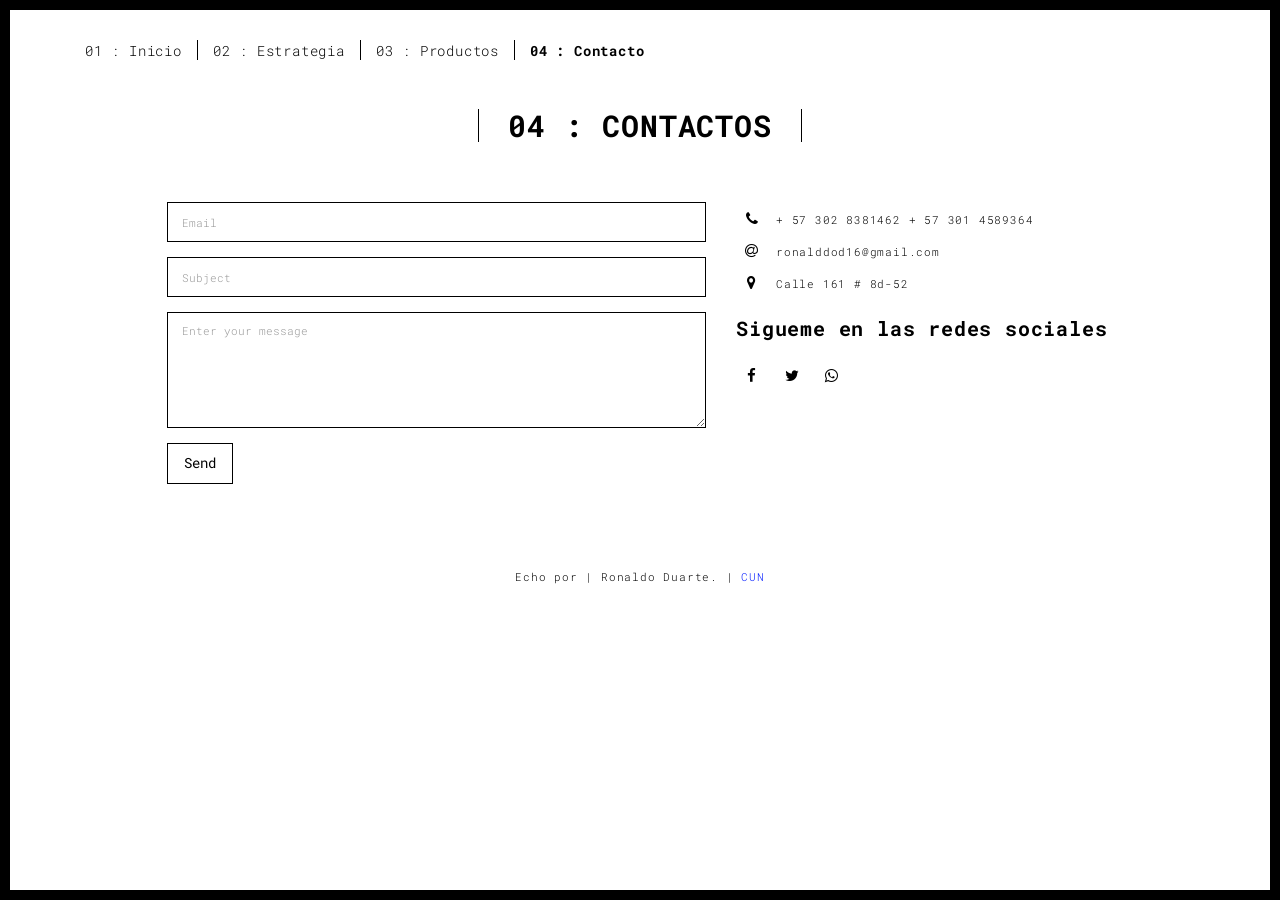
<file: contact.html>
<!DOCTYPE html>
<html lang="en">

<head>


  <meta charset="UTF-8">
  <meta content="IE=edge" http-equiv="X-UA-Compatible">
  <meta content="width=device-width,initial-scale=1" name="viewport">
  <meta content="description" name="description">
  <meta name="google" content="notranslate" />
  <meta content="Mashup templates have been developped by Orson.io team" name="author">

<title>Contacto</title>

 <!-- Disable tap highlight on IE -->
  <meta name="msapplication-tap-highlight" content="no">
  
  <link rel="apple-touch-icon" sizes="180x180" href="./assets/apple-icon-180x180.png">
  <link href="./assets/favicon.ico" rel="icon">

  <title>CONTACTOS</title>  

<link href="./estilos.css" rel="stylesheet"></head>

<body class="">
<div id="site-border-left"></div>
<div id="site-border-right"></div>
<div id="site-border-top"></div>
<div id="site-border-bottom"></div>
 <!-- Add your content of header -->
<header>
  <nav class="navbar  navbar-fixed-top navbar-default">
    <div class="container">
        <button type="button" class="navbar-toggle collapsed" data-toggle="collapse" data-target="#navbar-collapse" aria-expanded="false">
          <span class="sr-only">Toggle navigation</span>
          <span class="icon-bar"></span>
          <span class="icon-bar"></span>
          <span class="icon-bar"></span>
        </button>

      <div class="collapse navbar-collapse" id="navbar-collapse">
        <ul class="nav navbar-nav ">
          <li><a href="./index.html" title="">01 : Inicio</a></li>
          <li><a href="./Estrategia corporativa.html" title="">02 : Estrategia</a></li>
          <li><a href="./about.html" title="">03 : Productos</a></li>
          <li><a href="./contact.html" title="">04 : Contacto</a></li>
        
        </ul>


      </div> 
    </div>
  </nav>
</header>

<div class="section-container">
    <div class="container">
      <div class="row">
        <div class="col-xs-12">
          <div class="section-container-spacer text-center">
            <h1 class="h2">04 : CONTACTOS</h1>
          </div>
          <!--aca empezamosa a crear las redes sociales para mas informacion-->
          <div class="row">
            <div class="col-md-10 col-md-offset-1">
               <form action="" class="reveal-content">
                  <div class="row">
                    <div class="col-md-7">
                      <div class="form-group">
                        <input type="email" class="form-control" id="email" placeholder="Email">
                      </div>
                      <div class="form-group">
                        <input type="text" class="form-control" id="subject" placeholder="Subject">
                      </div>
                      <div class="form-group">
                        <textarea class="form-control" rows="5" placeholder="Enter your message"></textarea>
                      </div>
                      <button type="submit" class="btn btn-default btn-lg">Send</button>
                    </div>
                    <div class="col-md-5 address-container">
                      <ul class="list-unstyled">
                        <li>
                          <span class="fa-icon">
                            <i class="fa fa-phone" aria-hidden="true"></i>
                          </span>
                          + 57 302 8381462
                          + 57 301 4589364
                        </li>
                        <li>
                          <span class="fa-icon">
                            <i class="fa fa-at" aria-hidden="true"></i>
                          </span>
                          ronalddod16@gmail.com
                        </li>
                        <li>
                          <span class="fa-icon">
                            <i class="fa fa fa-map-marker" aria-hidden="true"></i>
                          </span>
                          Calle 161 # 8d-52
                        </li>
                      </ul>
                      <h3>Sigueme en las redes sociales</h3>
                      <a href="http://www.facebook.com" title="" class="fa-icon">
                        <i class="fa fa-facebook"></i>
                      </a>
                      <a href="http://www.twitter.com" title="" class="fa-icon">
                        <i class="fa fa-twitter"></i>
                      </a>
                      <a href="https://www.whatsapp.com/" title="" class="fa-icon">
                        <i class="fa fa-whatsapp"></i>
                      </a>

                    </div>
                  </div>
                </form>
            </div>

          </div>
         
       </div>
      </div>
    </div>
  </div>


<footer class="footer-container text-center">
  <div class="container">
    <div class="row">
      <div class="col-xs-12">
        <p>Echo por | Ronaldo Duarte. </a>| <a href="https://cun.edu.co//" title="Beautiful Free Images">CUN</a></p>
      </div>
    </div>
  </div>
</footer>

<script>
  document.addEventListener("DOMContentLoaded", function (event) {
     navActivePage();
  });
</script>

<!-- Google Analytics: change UA-XXXXX-X to be your site's ID 

<script>
  (function (i, s, o, g, r, a, m) {
    i['GoogleAnalyticsObject'] = r; i[r] = i[r] || function () {
      (i[r].q = i[r].q || []).push(arguments)
    }, i[r].l = 1 * new Date(); a = s.createElement(o),
      m = s.getElementsByTagName(o)[0]; a.async = 1; a.src = g; m.parentNode.insertBefore(a, m)
  })(window, document, 'script', '//www.google-analytics.com/analytics.js', 'ga');
  ga('create', 'UA-XXXXX-X', 'auto');
  ga('send', 'pageview');
</script>

--> <script type="text/javascript" src="./main.70a66962.js"></script></body>

</html>
</file>
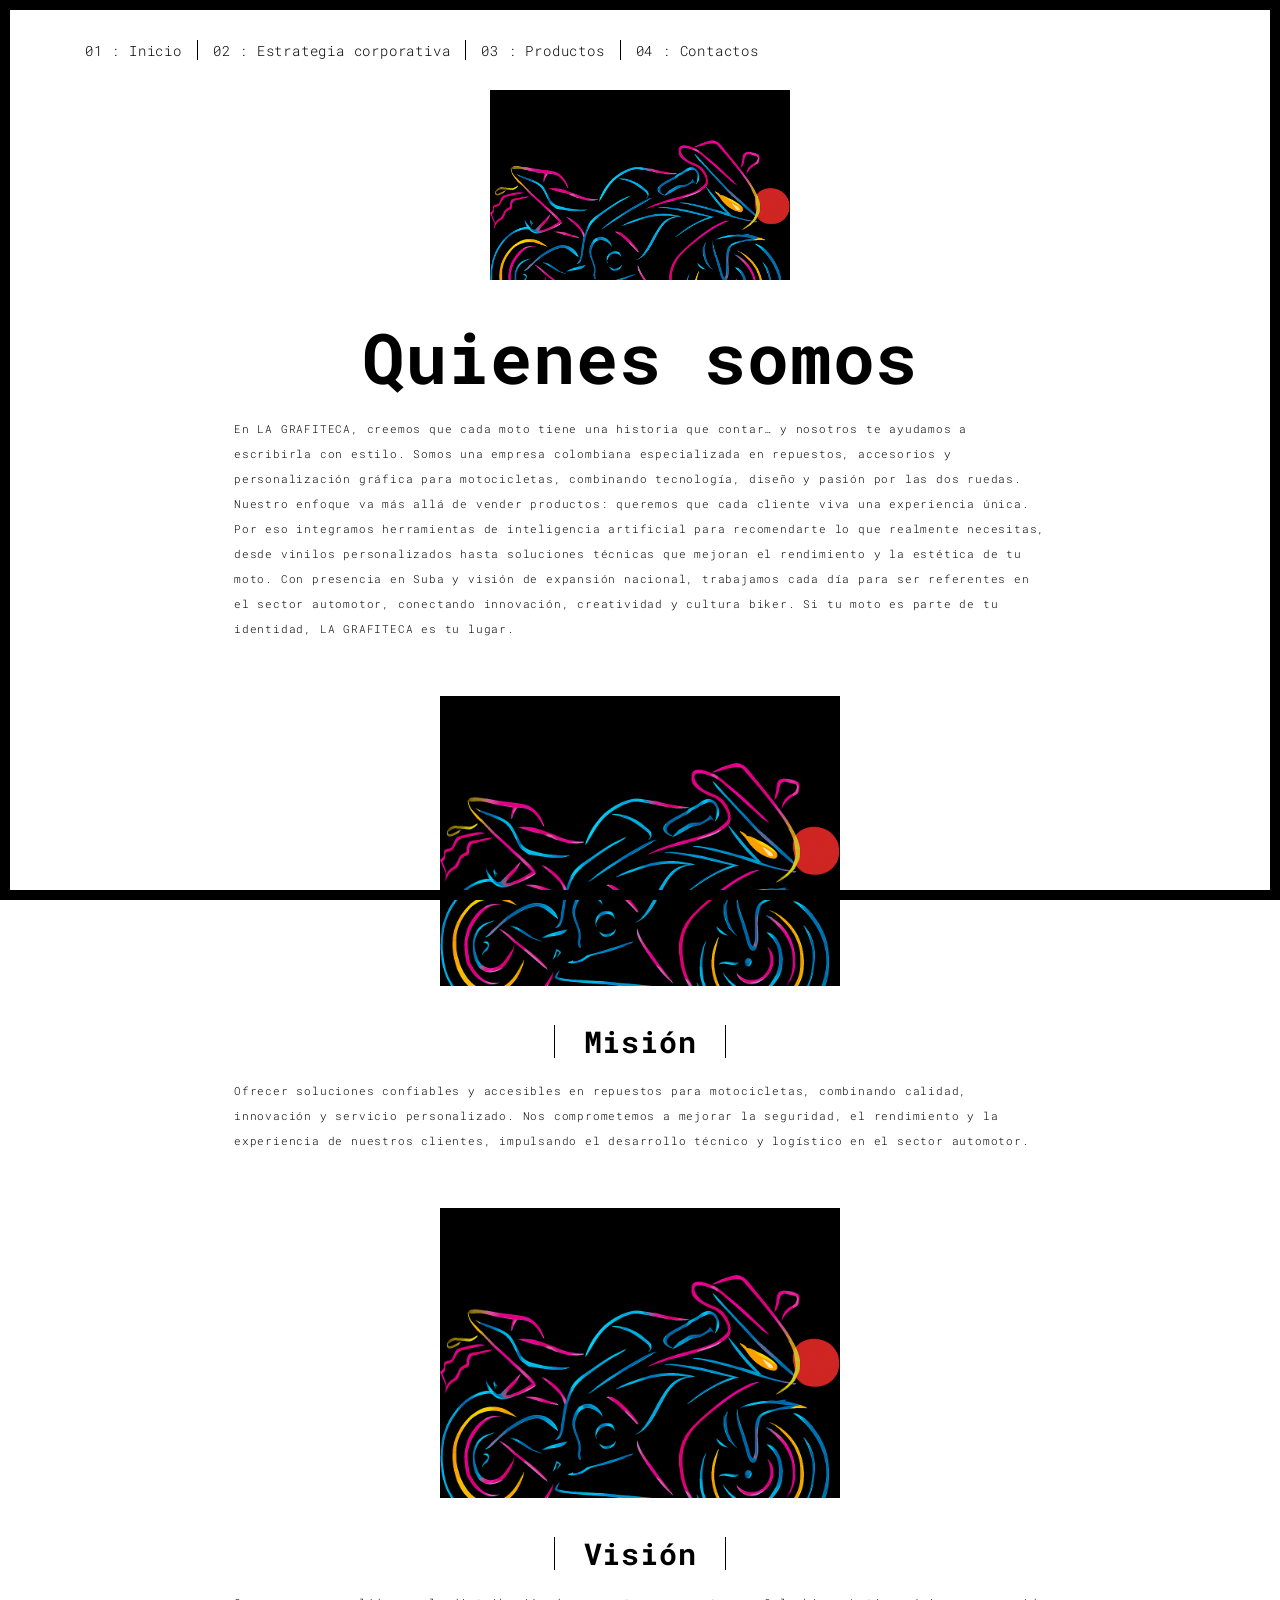
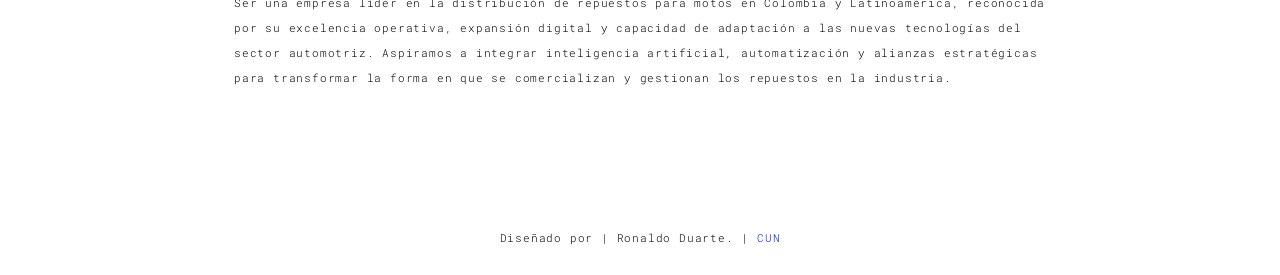
<file: Estrategia corporativa.html>
<!DOCTYPE html>
<html lang="en">

<head>


  <meta charset="UTF-8">  
  <meta content="IE=edge" http-equiv="X-UA-Compatible">
  <meta content="width=device-width,initial-scale=1" name="viewport">
  <meta content="description" name="description">
  <meta name="google" content="notranslate" />
  <meta content="Mashup templates have been developped by Orson.io team" name="author">

<title>Estrategia corporativa</title>  

 <meta name="msapplication-tap-highlight" content="no">

 <link rel="apple-icon-180x180" sizes="180x180" href="./assets/apple-icon-180x180.png">
 <link href="./assets/favicon.ico" rel="icon">

 <title>Estrategia corporativa</title>

<link href="./estilos.css" rel="stylesheet"></head>

<body class="">
<div id="site-border-left"></div>
<div id="site-border-right"></div>
<div id="site-border-top"></div>
<div id="site-border-bottom"></div>


<!-- Acá en el cuerpo de Estrategia corporativa contenedores con el fin de mostrar un mensaje y asociamos una funcion javascript para hacer dinamico el mensaje -->
<header>
  <nav class="navbar  navbar-fixed-top navbar-default">
    <div class="container">
        <button type="button" class="navbar-toggle collapsed" data-toggle="collapse" data-target="#navbar-collapse" aria-expanded="false">
          <span class="sr-only">Toggle navigation</span>
          <span class="icon-bar"></span>
          <span class="icon-bar"></span>
          <span class="icon-bar"></span>
        </button>

      <div class="collapse navbar-collapse" id="navbar-collapse">
        <ul class="nav navbar-nav ">
          <li><a href="./index.html" title="">01 : Inicio</a></li>
          <li><a href="./Estrategia corporativa.html" title="">02 : Estrategia corporativa</a></li>
          <li><a href="./about.html" title="">03 : Productos</a></li>
          <li><a href="./contact.html" title="">04 : Contactos</a></li>
          
        </ul>


          <!-- <ul class="nav navbar-nav navbar-right navbar-small visible-md visible-lg">
            <li><a href="./index.html" title="" class="active">001</a></li>
            <li><a href="./index.html" title="">002</a></li>
            <li><a href="./index.html" title="">003</a></li>
            <li><a href="./index.html" title="">004</a></li>
            <li><a href="./index.html" title="">005</a></li>
            <li><a href="./index.html" title="">006</a></li>
          </ul> -->


      </div> 
    </div>
  </nav>
</header>


<div class="section-container">
  <div class="container">
    <div class="row">
      

      <div class="col-xs-12">
        <!-- <img src="./assets/images/estrategia.png" class="img-responsive" alt="" height="10" width="500"> -->
        <img src="./assets/images/estrategia.png" alt="Estrategia"
             style="display: block; margin: 0 auto; max-width: 300px; height: auto;">
        <div class="card-container">
          <div class="text-center">
            <h1 class="h1">Quienes somos</h1>
          </div>
          <p>
            En LA GRAFITECA, creemos que cada moto tiene una historia que contar… y nosotros te ayudamos a escribirla con estilo. 
            Somos una empresa colombiana especializada en repuestos, accesorios y personalización gráfica para motocicletas, combinando tecnología, diseño y pasión por las dos ruedas.
            
            Nuestro enfoque va más allá de vender productos: queremos que cada cliente viva una experiencia única. 
            Por eso integramos herramientas de inteligencia artificial para recomendarte lo que realmente necesitas, desde vinilos personalizados hasta soluciones técnicas que mejoran el rendimiento y la estética de tu moto.
            
            Con presencia en Suba y visión de expansión nacional, trabajamos cada día para ser referentes en el sector automotor, conectando innovación, creatividad y cultura biker. Si tu moto es parte de tu identidad, LA GRAFITECA es tu lugar.
        </p>

        </div>
      </div>


      <div class="col-xs-12">
        <img src="./assets/images/estrategia.png" alt="Estrategia"
             style="display: block; margin: 0 auto; max-width: 400px; height: auto;">      
        <div class="card-container">
          <div class="text-center">
            <h1 class="h2">Misión</h1>
          </div>
          <p>
            Ofrecer soluciones confiables y accesibles en repuestos para motocicletas, combinando calidad, innovación y servicio personalizado. 
            Nos comprometemos a mejorar la seguridad, el rendimiento y la experiencia de nuestros clientes, impulsando el desarrollo técnico y logístico en el sector automotor.
        </p>
          
        </div>
      </div>

      <div class="col-xs-12">
        <img src="./assets/images/estrategia.png"  alt="estrategia"
             style="display: block; margin: 0 auto; max-width: 400px; height: auto;">
        <div class="card-container">
          <div class="text-center">
            <h1 class="h2">Visión</h1>
          </div>
          <p>
          Ser una empresa líder en la distribución de repuestos para motos en Colombia y Latinoamérica, reconocida por su excelencia operativa, expansión digital y capacidad de adaptación a las nuevas tecnologías del sector automotriz.
          Aspiramos a integrar inteligencia artificial, automatización y alianzas estratégicas para transformar la forma en que se comercializan y gestionan los repuestos en la industria.
        </p>
          
        </div>
      </div>  

      
    </div>
  </div>
</div>


<footer class="footer-container text-center">
  <div class="container">
    <div class="row">
      <div class="col-xs-12">
        <p>Diseñado por | Ronaldo Duarte. </a>| <a href="https://cun.edu.co//" title="Beautiful Free Images">CUN</a></p>
      </div>
    </div>
  </div>
</footer>



</html>
</file>
<file: estilos.css>
@import url(https://fonts.googleapis.com/css?family=Roboto:900|Roboto+Mono:300,400,700);@import url(https://maxcdn.bootstrapcdn.com/font-awesome/4.7.0/css/font-awesome.min.css);/*!
 * Bootstrap v3.3.7 (http://getbootstrap.com)
 * Copyright 2011-2016 Twitter, Inc.
 * Licensed under MIT (https://github.com/twbs/bootstrap/blob/master/LICENSE)
 */
/*! normalize.css v3.0.3 | MIT License | github.com/necolas/normalize.css */
html{font-family:sans-serif;-ms-text-size-adjust:100%;-webkit-text-size-adjust:100%}
body{margin:0}article,aside,details,figcaption,figure,footer,header,hgroup,main,menu,nav,section,summary{display:block}audio,canvas,progress,video{display:inline-block;vertical-align:baseline}audio:not([controls]){display:none;height:0}[hidden],template{display:none}a{background-color:transparent}a:active,a:hover{outline:0}abbr[title]{border-bottom:1px dotted}b,strong{font-weight:700}dfn{font-style:italic}h1{font-size:2em;margin:.67em 0}mark{background:#ff0;color:#000}small{font-size:80%}sub,sup{font-size:75%;line-height:0;position:relative;vertical-align:baseline}sup{top:-.5em}sub{bottom:-.25em}img{border:0}svg:not(:root){overflow:hidden}figure{margin:1em 40px}hr{box-sizing:content-box;height:0}pre{overflow:auto}code,kbd,pre,samp{font-family:monospace,monospace;font-size:1em}button,input,optgroup,select,textarea{color:inherit;font:inherit;margin:0}button{overflow:visible}button,select{text-transform:none}button,html input[type=button],input[type=reset],input[type=submit]{-webkit-appearance:button;cursor:pointer}button[disabled],html input[disabled]{cursor:default}button::-moz-focus-inner,input::-moz-focus-inner{border:0;padding:0}input{line-height:normal}input[type=checkbox],input[type=radio]{box-sizing:border-box;padding:0}input[type=number]::-webkit-inner-spin-button,input[type=number]::-webkit-outer-spin-button{height:auto}input[type=search]{-webkit-appearance:textfield;box-sizing:content-box}input[type=search]::-webkit-search-cancel-button,input[type=search]::-webkit-search-decoration{-webkit-appearance:none}fieldset{border:1px solid silver;margin:0 2px;padding:.35em .625em .75em}textarea{overflow:auto}optgroup{font-weight:700}table{border-collapse:collapse;border-spacing:0}td,th{padding:0}

/*! Source: https://github.com/h5bp/html5-boilerplate/blob/master/src/css/main.css */@media print{*,:after,:before{background:transparent!important;color:#000!important;box-shadow:none!important;text-shadow:none!important}a,a:visited{text-decoration:underline}a[href]:after{content:" (" attr(href) ")"}abbr[title]:after{content:" (" attr(title) ")"}a[href^="#"]:after,a[href^="javascript:"]:after{content:""}blockquote,pre{border:1px solid #999;page-break-inside:avoid}thead{display:table-header-group}img,tr{page-break-inside:avoid}img{max-width:100%!important}h2,h3,p{orphans:3;widows:3}h2,h3{page-break-after:avoid}.navbar{display:none}.btn>.caret,.dropup>.btn>.caret{border-top-color:#000!important}.label{border:1px solid #000}.table{border-collapse:collapse!important}.table td,.table th{background-color:#fff!important}.table-bordered td,.table-bordered th{border:1px solid #ddd!important}}*,:after,:before{-webkit-box-sizing:border-box;-moz-box-sizing:border-box;box-sizing:border-box}html{font-size:10px;-webkit-tap-highlight-color:transparent}body{font-family:Roboto Mono,Helvetica,Arial,sans-serif;font-size:11px;line-height:1.78;color:#000;background-color:#fff}button,input,select,textarea{font-family:inherit;font-size:inherit;line-height:inherit}a{color:#001aff;text-decoration:none}a:focus,a:hover{color:#0012b3;text-decoration:underline}a:focus{outline:5px auto -webkit-focus-ring-color;outline-offset:-2px}figure{margin:0}img{vertical-align:middle}.img-responsive{display:block;max-width:100%;height:auto}.img-rounded{border-radius:0}.img-thumbnail{padding:4px;line-height:1.78;background-color:#fff;border:1px solid #ddd;border-radius:0;-webkit-transition:all .2s ease-in-out;-o-transition:all .2s ease-in-out;transition:all .2s ease-in-out;display:inline-block;max-width:100%;height:auto}.img-circle{border-radius:50%}hr{margin-top:19px;margin-bottom:19px;border:0;border-top:1px solid #eee}.sr-only{position:absolute;width:1px;height:1px;margin:-1px;padding:0;overflow:hidden;clip:rect(0,0,0,0);border:0}.sr-only-focusable:active,.sr-only-focusable:focus{position:static;width:auto;height:auto;margin:0;overflow:visible;clip:auto}[role=button]{cursor:pointer}.h1,.h2,.h3,.h4,.h5,.h6,h1,h2,h3,h4,h5,h6{font-family:Roboto Mono,Helvetica,Arial,sans-serif;font-weight:700;line-height:1.1;color:#000}.h1 .small,.h1 small,.h2 .small,.h2 small,.h3 .small,.h3 small,.h4 .small,.h4 small,.h5 .small,.h5 small,.h6 .small,.h6 small,h1 .small,h1 small,h2 .small,h2 small,h3 .small,h3 small,h4 .small,h4 small,h5 .small,h5 small,h6 .small,h6 small{font-weight:400;line-height:1;color:#777}.h1,.h2,.h3,h1,h2,h3{margin-top:19px;margin-bottom:9.5px}.h1 .small,.h1 small,.h2 .small,.h2 small,.h3 .small,.h3 small,h1 .small,h1 small,h2 .small,h2 small,h3 .small,h3 small{font-size:65%}.h4,.h5,.h6,h4,h5,h6{margin-top:9.5px;margin-bottom:9.5px}.h4 .small,.h4 small,.h5 .small,.h5 small,.h6 .small,.h6 small,h4 .small,h4 small,h5 .small,h5 small,h6 .small,h6 small{font-size:75%}.h1,h1{font-size:70px}.h2,h2{font-size:30px}.h3,h3{font-size:20px}.h4,.h5,h4,h5{font-size:11px}.h6,h6{font-size:10px}p{margin:0 0 9.5px}.lead{margin-bottom:19px;font-size:12px;font-weight:300;line-height:1.4}@media (min-width:768px){.lead{font-size:16.5px}}.small,small{font-size:90%}.mark,mark{background-color:#fcf8e3;padding:.2em}.text-left{text-align:left}.text-right{text-align:right}.text-center{text-align:center}.text-justify{text-align:justify}.text-nowrap{white-space:nowrap}.text-lowercase{text-transform:lowercase}.initialism,.text-uppercase{text-transform:uppercase}.text-capitalize{text-transform:capitalize}.text-muted{color:#777}.text-primary{color:#001aff}a.text-primary:focus,a.text-primary:hover{color:#0015cc}.text-success{color:#fff}a.text-success:focus,a.text-success:hover{color:#e6e6e6}.text-info{color:#31708f}a.text-info:focus,a.text-info:hover{color:#245269}.text-warning{color:#8a6d3b}a.text-warning:focus,a.text-warning:hover{color:#66512c}.text-danger{color:#fff}a.text-danger:focus,a.text-danger:hover{color:#e6e6e6}.bg-primary{color:#fff;background-color:#001aff}a.bg-primary:focus,a.bg-primary:hover{background-color:#0015cc}.bg-success,a.bg-success:focus,a.bg-success:hover{background-color:#000}.bg-info{background-color:#d9edf7}a.bg-info:focus,a.bg-info:hover{background-color:#afd9ee}.bg-warning{background-color:#fcf8e3}a.bg-warning:focus,a.bg-warning:hover{background-color:#f7ecb5}.bg-danger{background-color:red}a.bg-danger:focus,a.bg-danger:hover{background-color:#c00}.page-header{padding-bottom:8.5px;margin:38px 0 19px;border-bottom:1px solid #eee}ol,ul{margin-top:0;margin-bottom:9.5px}ol ol,ol ul,ul ol,ul ul{margin-bottom:0}.list-inline,.list-unstyled{padding-left:0;list-style:none}.list-inline{margin-left:-5px}.list-inline>li{display:inline-block;padding-left:5px;padding-right:5px}dl{margin-top:0;margin-bottom:19px}dd,dt{line-height:1.78}dt{font-weight:700}dd{margin-left:0}.dl-horizontal dd:after,.dl-horizontal dd:before{content:" ";display:table}.dl-horizontal dd:after{clear:both}@media (min-width:768px){.dl-horizontal dt{float:left;width:160px;clear:left;text-align:right;overflow:hidden;text-overflow:ellipsis;white-space:nowrap}.dl-horizontal dd{margin-left:180px}}abbr[data-original-title],abbr[title]{cursor:help;border-bottom:1px dotted #777}.initialism{font-size:90%}blockquote{padding:9.5px 19px;margin:0 0 19px;font-size:13.75px;border-left:5px solid #eee}blockquote ol:last-child,blockquote p:last-child,blockquote ul:last-child{margin-bottom:0}blockquote .small,blockquote footer,blockquote small{display:block;font-size:80%;line-height:1.78;color:#777}blockquote .small:before,blockquote footer:before,blockquote small:before{content:"\2014   \A0"}.blockquote-reverse,blockquote.pull-right{padding-right:15px;padding-left:0;border-right:5px solid #eee;border-left:0;text-align:right}.blockquote-reverse .small:before,.blockquote-reverse footer:before,.blockquote-reverse small:before,blockquote.pull-right .small:before,blockquote.pull-right footer:before,blockquote.pull-right small:before{content:""}.blockquote-reverse .small:after,.blockquote-reverse footer:after,.blockquote-reverse small:after,blockquote.pull-right .small:after,blockquote.pull-right footer:after,blockquote.pull-right small:after{content:"\A0   \2014"}address{margin-bottom:19px;font-style:normal;line-height:1.78}code,kbd,pre,samp{font-family:Menlo,Monaco,Consolas,Courier New,monospace}code{color:#c7254e;background-color:#f9f2f4}code,kbd{padding:2px 4px;font-size:90%;border-radius:0}kbd{color:#fff;background-color:#333;box-shadow:inset 0 -1px 0 rgba(0,0,0,.25)}kbd kbd{padding:0;font-size:100%;font-weight:700;box-shadow:none}pre{display:block;padding:9px;margin:0 0 9.5px;font-size:10px;line-height:1.78;word-break:break-all;word-wrap:break-word;color:#333;background-color:#f5f5f5;border:1px solid #ccc;border-radius:0}pre code{padding:0;font-size:inherit;color:inherit;white-space:pre-wrap;background-color:transparent;border-radius:0}.pre-scrollable{max-height:340px;overflow-y:scroll}.container{margin-right:auto;margin-left:auto;padding-left:15px;padding-right:15px}.container:after,.container:before{content:" ";display:table}.container:after{clear:both}@media (min-width:768px){.container{width:750px}}@media (min-width:992px){.container{width:970px}}@media (min-width:1200px){.container{width:1170px}}.container-fluid{margin-right:auto;margin-left:auto;padding-left:15px;padding-right:15px}.container-fluid:after,.container-fluid:before{content:" ";display:table}.container-fluid:after{clear:both}.row{margin-left:-15px;margin-right:-15px}.row:after,.row:before{content:" ";display:table}.row:after{clear:both}.col-lg-1,.col-lg-2,.col-lg-3,.col-lg-4,.col-lg-5,.col-lg-6,.col-lg-7,.col-lg-8,.col-lg-9,.col-lg-10,.col-lg-11,.col-lg-12,.col-md-1,.col-md-2,.col-md-3,.col-md-4,.col-md-5,.col-md-6,.col-md-7,.col-md-8,.col-md-9,.col-md-10,.col-md-11,.col-md-12,.col-sm-1,.col-sm-2,.col-sm-3,.col-sm-4,.col-sm-5,.col-sm-6,.col-sm-7,.col-sm-8,.col-sm-9,.col-sm-10,.col-sm-11,.col-sm-12,.col-xs-1,.col-xs-2,.col-xs-3,.col-xs-4,.col-xs-5,.col-xs-6,.col-xs-7,.col-xs-8,.col-xs-9,.col-xs-10,.col-xs-11,.col-xs-12{position:relative;min-height:1px;padding-left:15px;padding-right:15px}.col-xs-1,.col-xs-2,.col-xs-3,.col-xs-4,.col-xs-5,.col-xs-6,.col-xs-7,.col-xs-8,.col-xs-9,.col-xs-10,.col-xs-11,.col-xs-12{float:left}.col-xs-1{width:8.33333%}.col-xs-2{width:16.66667%}.col-xs-3{width:25%}.col-xs-4{width:33.33333%}.col-xs-5{width:41.66667%}.col-xs-6{width:50%}.col-xs-7{width:58.33333%}.col-xs-8{width:66.66667%}.col-xs-9{width:75%}.col-xs-10{width:83.33333%}.col-xs-11{width:91.66667%}.col-xs-12{width:100%}.col-xs-pull-0{right:auto}.col-xs-pull-1{right:8.33333%}.col-xs-pull-2{right:16.66667%}.col-xs-pull-3{right:25%}.col-xs-pull-4{right:33.33333%}.col-xs-pull-5{right:41.66667%}.col-xs-pull-6{right:50%}.col-xs-pull-7{right:58.33333%}.col-xs-pull-8{right:66.66667%}.col-xs-pull-9{right:75%}.col-xs-pull-10{right:83.33333%}.col-xs-pull-11{right:91.66667%}.col-xs-pull-12{right:100%}.col-xs-push-0{left:auto}.col-xs-push-1{left:8.33333%}.col-xs-push-2{left:16.66667%}.col-xs-push-3{left:25%}.col-xs-push-4{left:33.33333%}.col-xs-push-5{left:41.66667%}.col-xs-push-6{left:50%}.col-xs-push-7{left:58.33333%}.col-xs-push-8{left:66.66667%}.col-xs-push-9{left:75%}.col-xs-push-10{left:83.33333%}.col-xs-push-11{left:91.66667%}.col-xs-push-12{left:100%}.col-xs-offset-0{margin-left:0}.col-xs-offset-1{margin-left:8.33333%}.col-xs-offset-2{margin-left:16.66667%}.col-xs-offset-3{margin-left:25%}.col-xs-offset-4{margin-left:33.33333%}.col-xs-offset-5{margin-left:41.66667%}.col-xs-offset-6{margin-left:50%}.col-xs-offset-7{margin-left:58.33333%}.col-xs-offset-8{margin-left:66.66667%}.col-xs-offset-9{margin-left:75%}.col-xs-offset-10{margin-left:83.33333%}.col-xs-offset-11{margin-left:91.66667%}.col-xs-offset-12{margin-left:100%}@media (min-width:768px){.col-sm-1,.col-sm-2,.col-sm-3,.col-sm-4,.col-sm-5,.col-sm-6,.col-sm-7,.col-sm-8,.col-sm-9,.col-sm-10,.col-sm-11,.col-sm-12{float:left}.col-sm-1{width:8.33333%}.col-sm-2{width:16.66667%}.col-sm-3{width:25%}.col-sm-4{width:33.33333%}.col-sm-5{width:41.66667%}.col-sm-6{width:50%}.col-sm-7{width:58.33333%}.col-sm-8{width:66.66667%}.col-sm-9{width:75%}.col-sm-10{width:83.33333%}.col-sm-11{width:91.66667%}.col-sm-12{width:100%}.col-sm-pull-0{right:auto}.col-sm-pull-1{right:8.33333%}.col-sm-pull-2{right:16.66667%}.col-sm-pull-3{right:25%}.col-sm-pull-4{right:33.33333%}.col-sm-pull-5{right:41.66667%}.col-sm-pull-6{right:50%}.col-sm-pull-7{right:58.33333%}.col-sm-pull-8{right:66.66667%}.col-sm-pull-9{right:75%}.col-sm-pull-10{right:83.33333%}.col-sm-pull-11{right:91.66667%}.col-sm-pull-12{right:100%}.col-sm-push-0{left:auto}.col-sm-push-1{left:8.33333%}.col-sm-push-2{left:16.66667%}.col-sm-push-3{left:25%}.col-sm-push-4{left:33.33333%}.col-sm-push-5{left:41.66667%}.col-sm-push-6{left:50%}.col-sm-push-7{left:58.33333%}.col-sm-push-8{left:66.66667%}.col-sm-push-9{left:75%}.col-sm-push-10{left:83.33333%}.col-sm-push-11{left:91.66667%}.col-sm-push-12{left:100%}.col-sm-offset-0{margin-left:0}.col-sm-offset-1{margin-left:8.33333%}.col-sm-offset-2{margin-left:16.66667%}.col-sm-offset-3{margin-left:25%}.col-sm-offset-4{margin-left:33.33333%}.col-sm-offset-5{margin-left:41.66667%}.col-sm-offset-6{margin-left:50%}.col-sm-offset-7{margin-left:58.33333%}.col-sm-offset-8{margin-left:66.66667%}.col-sm-offset-9{margin-left:75%}.col-sm-offset-10{margin-left:83.33333%}.col-sm-offset-11{margin-left:91.66667%}.col-sm-offset-12{margin-left:100%}}@media (min-width:992px){.col-md-1,.col-md-2,.col-md-3,.col-md-4,.col-md-5,.col-md-6,.col-md-7,.col-md-8,.col-md-9,.col-md-10,.col-md-11,.col-md-12{float:left}.col-md-1{width:8.33333%}.col-md-2{width:16.66667%}.col-md-3{width:25%}.col-md-4{width:33.33333%}.col-md-5{width:41.66667%}.col-md-6{width:50%}.col-md-7{width:58.33333%}.col-md-8{width:66.66667%}.col-md-9{width:75%}.col-md-10{width:83.33333%}.col-md-11{width:91.66667%}.col-md-12{width:100%}.col-md-pull-0{right:auto}.col-md-pull-1{right:8.33333%}.col-md-pull-2{right:16.66667%}.col-md-pull-3{right:25%}.col-md-pull-4{right:33.33333%}.col-md-pull-5{right:41.66667%}.col-md-pull-6{right:50%}.col-md-pull-7{right:58.33333%}.col-md-pull-8{right:66.66667%}.col-md-pull-9{right:75%}.col-md-pull-10{right:83.33333%}.col-md-pull-11{right:91.66667%}.col-md-pull-12{right:100%}.col-md-push-0{left:auto}.col-md-push-1{left:8.33333%}.col-md-push-2{left:16.66667%}.col-md-push-3{left:25%}.col-md-push-4{left:33.33333%}.col-md-push-5{left:41.66667%}.col-md-push-6{left:50%}.col-md-push-7{left:58.33333%}.col-md-push-8{left:66.66667%}.col-md-push-9{left:75%}.col-md-push-10{left:83.33333%}.col-md-push-11{left:91.66667%}.col-md-push-12{left:100%}.col-md-offset-0{margin-left:0}.col-md-offset-1{margin-left:8.33333%}.col-md-offset-2{margin-left:16.66667%}.col-md-offset-3{margin-left:25%}.col-md-offset-4{margin-left:33.33333%}.col-md-offset-5{margin-left:41.66667%}.col-md-offset-6{margin-left:50%}.col-md-offset-7{margin-left:58.33333%}.col-md-offset-8{margin-left:66.66667%}.col-md-offset-9{margin-left:75%}.col-md-offset-10{margin-left:83.33333%}.col-md-offset-11{margin-left:91.66667%}.col-md-offset-12{margin-left:100%}}@media (min-width:1200px){.col-lg-1,.col-lg-2,.col-lg-3,.col-lg-4,.col-lg-5,.col-lg-6,.col-lg-7,.col-lg-8,.col-lg-9,.col-lg-10,.col-lg-11,.col-lg-12{float:left}.col-lg-1{width:8.33333%}.col-lg-2{width:16.66667%}.col-lg-3{width:25%}.col-lg-4{width:33.33333%}.col-lg-5{width:41.66667%}.col-lg-6{width:50%}.col-lg-7{width:58.33333%}.col-lg-8{width:66.66667%}.col-lg-9{width:75%}.col-lg-10{width:83.33333%}.col-lg-11{width:91.66667%}.col-lg-12{width:100%}.col-lg-pull-0{right:auto}.col-lg-pull-1{right:8.33333%}.col-lg-pull-2{right:16.66667%}.col-lg-pull-3{right:25%}.col-lg-pull-4{right:33.33333%}.col-lg-pull-5{right:41.66667%}.col-lg-pull-6{right:50%}.col-lg-pull-7{right:58.33333%}.col-lg-pull-8{right:66.66667%}.col-lg-pull-9{right:75%}.col-lg-pull-10{right:83.33333%}.col-lg-pull-11{right:91.66667%}.col-lg-pull-12{right:100%}.col-lg-push-0{left:auto}.col-lg-push-1{left:8.33333%}.col-lg-push-2{left:16.66667%}.col-lg-push-3{left:25%}.col-lg-push-4{left:33.33333%}.col-lg-push-5{left:41.66667%}.col-lg-push-6{left:50%}.col-lg-push-7{left:58.33333%}.col-lg-push-8{left:66.66667%}.col-lg-push-9{left:75%}.col-lg-push-10{left:83.33333%}.col-lg-push-11{left:91.66667%}.col-lg-push-12{left:100%}.col-lg-offset-0{margin-left:0}.col-lg-offset-1{margin-left:8.33333%}.col-lg-offset-2{margin-left:16.66667%}.col-lg-offset-3{margin-left:25%}.col-lg-offset-4{margin-left:33.33333%}.col-lg-offset-5{margin-left:41.66667%}.col-lg-offset-6{margin-left:50%}.col-lg-offset-7{margin-left:58.33333%}.col-lg-offset-8{margin-left:66.66667%}.col-lg-offset-9{margin-left:75%}.col-lg-offset-10{margin-left:83.33333%}.col-lg-offset-11{margin-left:91.66667%}.col-lg-offset-12{margin-left:100%}}table{background-color:transparent}caption{padding-top:8px;padding-bottom:8px;color:#777}caption,th{text-align:left}.table{width:100%;max-width:100%;margin-bottom:19px}.table>tbody>tr>td,.table>tbody>tr>th,.table>tfoot>tr>td,.table>tfoot>tr>th,.table>thead>tr>td,.table>thead>tr>th{padding:8px;line-height:1.78;vertical-align:top;border-top:1px solid #ddd}.table>thead>tr>th{vertical-align:bottom;border-bottom:2px solid #ddd}.table>caption+thead>tr:first-child>td,.table>caption+thead>tr:first-child>th,.table>colgroup+thead>tr:first-child>td,.table>colgroup+thead>tr:first-child>th,.table>thead:first-child>tr:first-child>td,.table>thead:first-child>tr:first-child>th{border-top:0}.table>tbody+tbody{border-top:2px solid #ddd}.table .table{background-color:#fff}.table-condensed>tbody>tr>td,.table-condensed>tbody>tr>th,.table-condensed>tfoot>tr>td,.table-condensed>tfoot>tr>th,.table-condensed>thead>tr>td,.table-condensed>thead>tr>th{padding:5px}.table-bordered,.table-bordered>tbody>tr>td,.table-bordered>tbody>tr>th,.table-bordered>tfoot>tr>td,.table-bordered>tfoot>tr>th,.table-bordered>thead>tr>td,.table-bordered>thead>tr>th{border:1px solid #ddd}.table-bordered>thead>tr>td,.table-bordered>thead>tr>th{border-bottom-width:2px}.table-striped>tbody>tr:nth-of-type(odd){background-color:#f9f9f9}.table-hover>tbody>tr:hover{background-color:#f5f5f5}table col[class*=col-]{position:static;float:none;display:table-column}table td[class*=col-],table th[class*=col-]{position:static;float:none;display:table-cell}.table>tbody>tr.active>td,.table>tbody>tr.active>th,.table>tbody>tr>td.active,.table>tbody>tr>th.active,.table>tfoot>tr.active>td,.table>tfoot>tr.active>th,.table>tfoot>tr>td.active,.table>tfoot>tr>th.active,.table>thead>tr.active>td,.table>thead>tr.active>th,.table>thead>tr>td.active,.table>thead>tr>th.active{background-color:#f5f5f5}.table-hover>tbody>tr.active:hover>td,.table-hover>tbody>tr.active:hover>th,.table-hover>tbody>tr:hover>.active,.table-hover>tbody>tr>td.active:hover,.table-hover>tbody>tr>th.active:hover{background-color:#e8e8e8}.table-hover>tbody>tr.success:hover>td,.table-hover>tbody>tr.success:hover>th,.table-hover>tbody>tr:hover>.success,.table-hover>tbody>tr>td.success:hover,.table-hover>tbody>tr>th.success:hover,.table>tbody>tr.success>td,.table>tbody>tr.success>th,.table>tbody>tr>td.success,.table>tbody>tr>th.success,.table>tfoot>tr.success>td,.table>tfoot>tr.success>th,.table>tfoot>tr>td.success,.table>tfoot>tr>th.success,.table>thead>tr.success>td,.table>thead>tr.success>th,.table>thead>tr>td.success,.table>thead>tr>th.success{background-color:#000}.table>tbody>tr.info>td,.table>tbody>tr.info>th,.table>tbody>tr>td.info,.table>tbody>tr>th.info,.table>tfoot>tr.info>td,.table>tfoot>tr.info>th,.table>tfoot>tr>td.info,.table>tfoot>tr>th.info,.table>thead>tr.info>td,.table>thead>tr.info>th,.table>thead>tr>td.info,.table>thead>tr>th.info{background-color:#d9edf7}.table-hover>tbody>tr.info:hover>td,.table-hover>tbody>tr.info:hover>th,.table-hover>tbody>tr:hover>.info,.table-hover>tbody>tr>td.info:hover,.table-hover>tbody>tr>th.info:hover{background-color:#c4e3f3}.table>tbody>tr.warning>td,.table>tbody>tr.warning>th,.table>tbody>tr>td.warning,.table>tbody>tr>th.warning,.table>tfoot>tr.warning>td,.table>tfoot>tr.warning>th,.table>tfoot>tr>td.warning,.table>tfoot>tr>th.warning,.table>thead>tr.warning>td,.table>thead>tr.warning>th,.table>thead>tr>td.warning,.table>thead>tr>th.warning{background-color:#fcf8e3}.table-hover>tbody>tr.warning:hover>td,.table-hover>tbody>tr.warning:hover>th,.table-hover>tbody>tr:hover>.warning,.table-hover>tbody>tr>td.warning:hover,.table-hover>tbody>tr>th.warning:hover{background-color:#faf2cc}.table>tbody>tr.danger>td,.table>tbody>tr.danger>th,.table>tbody>tr>td.danger,.table>tbody>tr>th.danger,.table>tfoot>tr.danger>td,.table>tfoot>tr.danger>th,.table>tfoot>tr>td.danger,.table>tfoot>tr>th.danger,.table>thead>tr.danger>td,.table>thead>tr.danger>th,.table>thead>tr>td.danger,.table>thead>tr>th.danger{background-color:red}.table-hover>tbody>tr.danger:hover>td,.table-hover>tbody>tr.danger:hover>th,.table-hover>tbody>tr:hover>.danger,.table-hover>tbody>tr>td.danger:hover,.table-hover>tbody>tr>th.danger:hover{background-color:#e60000}.table-responsive{overflow-x:auto;min-height:.01%}@media screen and (max-width:767px){.table-responsive{width:100%;margin-bottom:14.25px;overflow-y:hidden;-ms-overflow-style:-ms-autohiding-scrollbar;border:1px solid #ddd}.table-responsive>.table{margin-bottom:0}.table-responsive>.table>tbody>tr>td,.table-responsive>.table>tbody>tr>th,.table-responsive>.table>tfoot>tr>td,.table-responsive>.table>tfoot>tr>th,.table-responsive>.table>thead>tr>td,.table-responsive>.table>thead>tr>th{white-space:nowrap}.table-responsive>.table-bordered{border:0}.table-responsive>.table-bordered>tbody>tr>td:first-child,.table-responsive>.table-bordered>tbody>tr>th:first-child,.table-responsive>.table-bordered>tfoot>tr>td:first-child,.table-responsive>.table-bordered>tfoot>tr>th:first-child,.table-responsive>.table-bordered>thead>tr>td:first-child,.table-responsive>.table-bordered>thead>tr>th:first-child{border-left:0}.table-responsive>.table-bordered>tbody>tr>td:last-child,.table-responsive>.table-bordered>tbody>tr>th:last-child,.table-responsive>.table-bordered>tfoot>tr>td:last-child,.table-responsive>.table-bordered>tfoot>tr>th:last-child,.table-responsive>.table-bordered>thead>tr>td:last-child,.table-responsive>.table-bordered>thead>tr>th:last-child{border-right:0}.table-responsive>.table-bordered>tbody>tr:last-child>td,.table-responsive>.table-bordered>tbody>tr:last-child>th,.table-responsive>.table-bordered>tfoot>tr:last-child>td,.table-responsive>.table-bordered>tfoot>tr:last-child>th{border-bottom:0}}fieldset{margin:0;min-width:0}fieldset,legend{padding:0;border:0}legend{display:block;width:100%;margin-bottom:19px;font-size:16.5px;line-height:inherit;color:#333;border-bottom:1px solid #e5e5e5}label{display:inline-block;max-width:100%;margin-bottom:5px;font-weight:700}input[type=search]{-webkit-box-sizing:border-box;-moz-box-sizing:border-box;box-sizing:border-box}input[type=checkbox],input[type=radio]{margin:4px 0 0;margin-top:1px\9;line-height:normal}input[type=file]{display:block}input[type=range]{display:block;width:100%}select[multiple],select[size]{height:auto}input[type=checkbox]:focus,input[type=file]:focus,input[type=radio]:focus{outline:5px auto -webkit-focus-ring-color;outline-offset:-2px}output{padding-top:9px}.form-control,output{display:block;font-size:11px;line-height:1.78;color:#555}.form-control{width:100%;height:40px;padding:8px 14px;background-color:#fff;background-image:none;border:1px solid #000;border-radius:0;-webkit-box-shadow:inset 0 1px 1px rgba(0,0,0,.075);box-shadow:inset 0 1px 1px rgba(0,0,0,.075);-webkit-transition:border-color .15s ease-in-out,box-shadow .15s ease-in-out;-o-transition:border-color ease-in-out .15s,box-shadow ease-in-out .15s;transition:border-color .15s ease-in-out,box-shadow .15s ease-in-out}.form-control:focus{border-color:#66afe9;-webkit-box-shadow:inset 0 1px 1px rgba(0,0,0,.075),0 0 8px rgba(102,175,233,.6);box-shadow:inset 0 1px 1px rgba(0,0,0,.075),0 0 8px rgba(102,175,233,.6)}.form-control::-moz-placeholder{color:#999;opacity:1}.form-control:-ms-input-placeholder{color:#999}.form-control::-webkit-input-placeholder{color:#999}.form-control::-ms-expand{border:0;background-color:transparent}.form-control[disabled],.form-control[readonly],fieldset[disabled] .form-control{background-color:#eee;opacity:1}.form-control[disabled],fieldset[disabled] .form-control{cursor:not-allowed}textarea.form-control{height:auto}input[type=search]{-webkit-appearance:none}@media screen and (-webkit-min-device-pixel-ratio:0){input[type=date].form-control,input[type=datetime-local].form-control,input[type=month].form-control,input[type=time].form-control{line-height:40px}.input-group-sm>.input-group-btn>input[type=date].btn,.input-group-sm>.input-group-btn>input[type=datetime-local].btn,.input-group-sm>.input-group-btn>input[type=month].btn,.input-group-sm>.input-group-btn>input[type=time].btn,.input-group-sm>input[type=date].form-control,.input-group-sm>input[type=date].input-group-addon,.input-group-sm>input[type=datetime-local].form-control,.input-group-sm>input[type=datetime-local].input-group-addon,.input-group-sm>input[type=month].form-control,.input-group-sm>input[type=month].input-group-addon,.input-group-sm>input[type=time].form-control,.input-group-sm>input[type=time].input-group-addon,.input-group-sm input[type=date],.input-group-sm input[type=datetime-local],.input-group-sm input[type=month],.input-group-sm input[type=time],input[type=date].input-sm,input[type=datetime-local].input-sm,input[type=month].input-sm,input[type=time].input-sm{line-height:27px}.input-group-lg>.input-group-btn>input[type=date].btn,.input-group-lg>.input-group-btn>input[type=datetime-local].btn,.input-group-lg>.input-group-btn>input[type=month].btn,.input-group-lg>.input-group-btn>input[type=time].btn,.input-group-lg>input[type=date].form-control,.input-group-lg>input[type=date].input-group-addon,.input-group-lg>input[type=datetime-local].form-control,.input-group-lg>input[type=datetime-local].input-group-addon,.input-group-lg>input[type=month].form-control,.input-group-lg>input[type=month].input-group-addon,.input-group-lg>input[type=time].form-control,.input-group-lg>input[type=time].input-group-addon,.input-group-lg input[type=date],.input-group-lg input[type=datetime-local],.input-group-lg input[type=month],.input-group-lg input[type=time],input[type=date].input-lg,input[type=datetime-local].input-lg,input[type=month].input-lg,input[type=time].input-lg{line-height:41px}}.form-group{margin-bottom:15px}.checkbox,.radio{position:relative;display:block;margin-top:10px;margin-bottom:10px}.checkbox label,.radio label{min-height:19px;padding-left:20px;margin-bottom:0;font-weight:400;cursor:pointer}.checkbox-inline input[type=checkbox],.checkbox input[type=checkbox],.radio-inline input[type=radio],.radio input[type=radio]{position:absolute;margin-left:-20px;margin-top:4px\9}.checkbox+.checkbox,.radio+.radio{margin-top:-5px}.checkbox-inline,.radio-inline{position:relative;display:inline-block;padding-left:20px;margin-bottom:0;vertical-align:middle;font-weight:400;cursor:pointer}.checkbox-inline+.checkbox-inline,.radio-inline+.radio-inline{margin-top:0;margin-left:10px}.checkbox-inline.disabled,.checkbox.disabled label,.radio-inline.disabled,.radio.disabled label,fieldset[disabled] .checkbox-inline,fieldset[disabled] .checkbox label,fieldset[disabled] .radio-inline,fieldset[disabled] .radio label,fieldset[disabled] input[type=checkbox],fieldset[disabled] input[type=radio],input[type=checkbox].disabled,input[type=checkbox][disabled],input[type=radio].disabled,input[type=radio][disabled]{cursor:not-allowed}.form-control-static{padding-top:9px;padding-bottom:9px;margin-bottom:0;min-height:30px}.form-control-static.input-lg,.form-control-static.input-sm,.input-group-lg>.form-control-static.form-control,.input-group-lg>.form-control-static.input-group-addon,.input-group-lg>.input-group-btn>.form-control-static.btn,.input-group-sm>.form-control-static.form-control,.input-group-sm>.form-control-static.input-group-addon,.input-group-sm>.input-group-btn>.form-control-static.btn{padding-left:0;padding-right:0}.input-group-sm>.form-control,.input-group-sm>.input-group-addon,.input-group-sm>.input-group-btn>.btn,.input-sm{height:27px;padding:5px 10px;font-size:10px;line-height:1.5;border-radius:0}.input-group-sm>.input-group-btn>select.btn,.input-group-sm>select.form-control,.input-group-sm>select.input-group-addon,select.input-sm{height:27px;line-height:27px}.input-group-sm>.input-group-btn>select[multiple].btn,.input-group-sm>.input-group-btn>textarea.btn,.input-group-sm>select[multiple].form-control,.input-group-sm>select[multiple].input-group-addon,.input-group-sm>textarea.form-control,.input-group-sm>textarea.input-group-addon,select[multiple].input-sm,textarea.input-sm{height:auto}.form-group-sm .form-control{height:27px;padding:5px 10px;font-size:10px;line-height:1.5;border-radius:0}.form-group-sm select.form-control{height:27px;line-height:27px}.form-group-sm select[multiple].form-control,.form-group-sm textarea.form-control{height:auto}.form-group-sm .form-control-static{height:27px;min-height:29px;padding:6px 10px;font-size:10px;line-height:1.5}.input-group-lg>.form-control,.input-group-lg>.input-group-addon,.input-group-lg>.input-group-btn>.btn,.input-lg{height:41px;padding:10px 16px;font-size:14px;line-height:1.33333;border-radius:0}.input-group-lg>.input-group-btn>select.btn,.input-group-lg>select.form-control,.input-group-lg>select.input-group-addon,select.input-lg{height:41px;line-height:41px}.input-group-lg>.input-group-btn>select[multiple].btn,.input-group-lg>.input-group-btn>textarea.btn,.input-group-lg>select[multiple].form-control,.input-group-lg>select[multiple].input-group-addon,.input-group-lg>textarea.form-control,.input-group-lg>textarea.input-group-addon,select[multiple].input-lg,textarea.input-lg{height:auto}.form-group-lg .form-control{height:41px;padding:10px 16px;font-size:14px;line-height:1.33333;border-radius:0}.form-group-lg select.form-control{height:41px;line-height:41px}.form-group-lg select[multiple].form-control,.form-group-lg textarea.form-control{height:auto}.form-group-lg .form-control-static{height:41px;min-height:33px;padding:11px 16px;font-size:14px;line-height:1.33333}.has-feedback{position:relative}.has-feedback .form-control{padding-right:50px}.form-control-feedback{position:absolute;top:0;right:0;z-index:2;display:block;width:40px;height:40px;line-height:40px;text-align:center;pointer-events:none}.form-group-lg .form-control+.form-control-feedback,.input-group-lg+.form-control-feedback,.input-group-lg>.form-control+.form-control-feedback,.input-group-lg>.input-group-addon+.form-control-feedback,.input-group-lg>.input-group-btn>.btn+.form-control-feedback,.input-lg+.form-control-feedback{width:41px;height:41px;line-height:41px}.form-group-sm .form-control+.form-control-feedback,.input-group-sm+.form-control-feedback,.input-group-sm>.form-control+.form-control-feedback,.input-group-sm>.input-group-addon+.form-control-feedback,.input-group-sm>.input-group-btn>.btn+.form-control-feedback,.input-sm+.form-control-feedback{width:27px;height:27px;line-height:27px}.has-success .checkbox,.has-success .checkbox-inline,.has-success.checkbox-inline label,.has-success.checkbox label,.has-success .control-label,.has-success .help-block,.has-success .radio,.has-success .radio-inline,.has-success.radio-inline label,.has-success.radio label{color:#fff}.has-success .form-control{border-color:#fff;-webkit-box-shadow:inset 0 1px 1px rgba(0,0,0,.075);box-shadow:inset 0 1px 1px rgba(0,0,0,.075)}.has-success .form-control:focus{border-color:#e6e6e6;-webkit-box-shadow:inset 0 1px 1px rgba(0,0,0,.075),0 0 6px #fff;box-shadow:inset 0 1px 1px rgba(0,0,0,.075),0 0 6px #fff}.has-success .input-group-addon{color:#fff;border-color:#fff;background-color:#000}.has-success .form-control-feedback{color:#fff}.has-warning .checkbox,.has-warning .checkbox-inline,.has-warning.checkbox-inline label,.has-warning.checkbox label,.has-warning .control-label,.has-warning .help-block,.has-warning .radio,.has-warning .radio-inline,.has-warning.radio-inline label,.has-warning.radio label{color:#8a6d3b}.has-warning .form-control{border-color:#8a6d3b;-webkit-box-shadow:inset 0 1px 1px rgba(0,0,0,.075);box-shadow:inset 0 1px 1px rgba(0,0,0,.075)}.has-warning .form-control:focus{border-color:#66512c;-webkit-box-shadow:inset 0 1px 1px rgba(0,0,0,.075),0 0 6px #c0a16b;box-shadow:inset 0 1px 1px rgba(0,0,0,.075),0 0 6px #c0a16b}.has-warning .input-group-addon{color:#8a6d3b;border-color:#8a6d3b;background-color:#fcf8e3}.has-warning .form-control-feedback{color:#8a6d3b}.has-error .checkbox,.has-error .checkbox-inline,.has-error.checkbox-inline label,.has-error.checkbox label,.has-error .control-label,.has-error .help-block,.has-error .radio,.has-error .radio-inline,.has-error.radio-inline label,.has-error.radio label{color:#fff}.has-error .form-control{border-color:#fff;-webkit-box-shadow:inset 0 1px 1px rgba(0,0,0,.075);box-shadow:inset 0 1px 1px rgba(0,0,0,.075)}.has-error .form-control:focus{border-color:#e6e6e6;-webkit-box-shadow:inset 0 1px 1px rgba(0,0,0,.075),0 0 6px #fff;box-shadow:inset 0 1px 1px rgba(0,0,0,.075),0 0 6px #fff}.has-error .input-group-addon{color:#fff;border-color:#fff;background-color:red}.has-error .form-control-feedback{color:#fff}.has-feedback label~.form-control-feedback{top:24px}.has-feedback label.sr-only~.form-control-feedback{top:0}.help-block{display:block;margin-top:5px;margin-bottom:10px;color:#404040}@media (min-width:768px){.form-inline .form-group{display:inline-block;margin-bottom:0;vertical-align:middle}.form-inline .form-control{display:inline-block;width:auto;vertical-align:middle}.form-inline .form-control-static{display:inline-block}.form-inline .input-group{display:inline-table;vertical-align:middle}.form-inline .input-group .form-control,.form-inline .input-group .input-group-addon,.form-inline .input-group .input-group-btn{width:auto}.form-inline .input-group>.form-control{width:100%}.form-inline .control-label{margin-bottom:0;vertical-align:middle}.form-inline .checkbox,.form-inline .radio{display:inline-block;margin-top:0;margin-bottom:0;vertical-align:middle}.form-inline .checkbox label,.form-inline .radio label{padding-left:0}.form-inline .checkbox input[type=checkbox],.form-inline .radio input[type=radio]{position:relative;margin-left:0}.form-inline .has-feedback .form-control-feedback{top:0}}.form-horizontal .checkbox,.form-horizontal .checkbox-inline,.form-horizontal .radio,.form-horizontal .radio-inline{margin-top:0;margin-bottom:0;padding-top:9px}.form-horizontal .checkbox,.form-horizontal .radio{min-height:28px}.form-horizontal .form-group{margin-left:-15px;margin-right:-15px}.form-horizontal .form-group:after,.form-horizontal .form-group:before{content:" ";display:table}.form-horizontal .form-group:after{clear:both}@media (min-width:768px){.form-horizontal .control-label{text-align:right;margin-bottom:0;padding-top:9px}}.form-horizontal .has-feedback .form-control-feedback{right:15px}@media (min-width:768px){.form-horizontal .form-group-lg .control-label{padding-top:11px;font-size:14px}}@media (min-width:768px){.form-horizontal .form-group-sm .control-label{padding-top:6px;font-size:10px}}.btn{display:inline-block;margin-bottom:0;font-weight:400;text-align:center;vertical-align:middle;touch-action:manipulation;cursor:pointer;background-image:none;border:1px solid transparent;white-space:nowrap;padding:8px 14px;font-size:11px;line-height:1.78;border-radius:0;-webkit-user-select:none;-moz-user-select:none;-ms-user-select:none;user-select:none}.btn.active.focus,.btn.active:focus,.btn.focus,.btn:active.focus,.btn:active:focus,.btn:focus{outline:5px auto -webkit-focus-ring-color;outline-offset:-2px}.btn.focus,.btn:focus,.btn:hover{color:#000;text-decoration:none}.btn.active,.btn:active{outline:0;background-image:none;-webkit-box-shadow:inset 0 3px 5px rgba(0,0,0,.125);box-shadow:inset 0 3px 5px rgba(0,0,0,.125)}.btn.disabled,.btn[disabled],fieldset[disabled] .btn{cursor:not-allowed;opacity:.65;filter:alpha(opacity=65);-webkit-box-shadow:none;box-shadow:none}a.btn.disabled,fieldset[disabled] a.btn{pointer-events:none}.btn-default,.btn-default.active,.btn-default.active.focus,.btn-default.active:focus,.btn-default.active:hover,.btn-default.focus,.btn-default:active,.btn-default:active.focus,.btn-default:active:focus,.btn-default:active:hover,.btn-default:focus,.btn-default:hover,.open>.btn-default.dropdown-toggle,.open>.btn-default.dropdown-toggle.focus,.open>.btn-default.dropdown-toggle:focus,.open>.btn-default.dropdown-toggle:hover{color:#000;background-color:transparent;border-color:#000}.btn-default.active,.btn-default:active,.open>.btn-default.dropdown-toggle{background-image:none}.btn-default.disabled.focus,.btn-default.disabled:focus,.btn-default.disabled:hover,.btn-default[disabled].focus,.btn-default[disabled]:focus,.btn-default[disabled]:hover,fieldset[disabled] .btn-default.focus,fieldset[disabled] .btn-default:focus,fieldset[disabled] .btn-default:hover{background-color:transparent;border-color:#000}.btn-default .badge{color:transparent;background-color:#000}.btn-primary{color:#001aff;background-color:transparent;border-color:#001aff}.btn-primary.focus,.btn-primary:focus{color:#001aff;background-color:transparent;border-color:#000d80}.btn-primary.active,.btn-primary:active,.btn-primary:hover,.open>.btn-primary.dropdown-toggle{color:#001aff;background-color:transparent;border-color:#0014c2}.btn-primary.active.focus,.btn-primary.active:focus,.btn-primary.active:hover,.btn-primary:active.focus,.btn-primary:active:focus,.btn-primary:active:hover,.open>.btn-primary.dropdown-toggle.focus,.open>.btn-primary.dropdown-toggle:focus,.open>.btn-primary.dropdown-toggle:hover{color:#001aff;background-color:transparent;border-color:#000d80}.btn-primary.active,.btn-primary:active,.open>.btn-primary.dropdown-toggle{background-image:none}.btn-primary.disabled.focus,.btn-primary.disabled:focus,.btn-primary.disabled:hover,.btn-primary[disabled].focus,.btn-primary[disabled]:focus,.btn-primary[disabled]:hover,fieldset[disabled] .btn-primary.focus,fieldset[disabled] .btn-primary:focus,fieldset[disabled] .btn-primary:hover{background-color:transparent;border-color:#001aff}.btn-primary .badge{color:transparent;background-color:#001aff}.btn-success{color:#5cb85c;background-color:transparent;border-color:#5cb85c}.btn-success.focus,.btn-success:focus{color:#5cb85c;background-color:transparent;border-color:#2d672d}.btn-success.active,.btn-success:active,.btn-success:hover,.open>.btn-success.dropdown-toggle{color:#5cb85c;background-color:transparent;border-color:#419641}.btn-success.active.focus,.btn-success.active:focus,.btn-success.active:hover,.btn-success:active.focus,.btn-success:active:focus,.btn-success:active:hover,.open>.btn-success.dropdown-toggle.focus,.open>.btn-success.dropdown-toggle:focus,.open>.btn-success.dropdown-toggle:hover{color:#5cb85c;background-color:transparent;border-color:#2d672d}.btn-success.active,.btn-success:active,.open>.btn-success.dropdown-toggle{background-image:none}.btn-success.disabled.focus,.btn-success.disabled:focus,.btn-success.disabled:hover,.btn-success[disabled].focus,.btn-success[disabled]:focus,.btn-success[disabled]:hover,fieldset[disabled] .btn-success.focus,fieldset[disabled] .btn-success:focus,fieldset[disabled] .btn-success:hover{background-color:transparent;border-color:#5cb85c}.btn-success .badge{color:transparent;background-color:#5cb85c}.btn-info{border-color:#5bc0de}.btn-info,.btn-info.focus,.btn-info:focus{color:#5bc0de;background-color:transparent}.btn-info.focus,.btn-info:focus{border-color:#1f7e9a}.btn-info.active,.btn-info:active,.btn-info:hover,.open>.btn-info.dropdown-toggle{color:#5bc0de;background-color:transparent;border-color:#2aabd2}.btn-info.active.focus,.btn-info.active:focus,.btn-info.active:hover,.btn-info:active.focus,.btn-info:active:focus,.btn-info:active:hover,.open>.btn-info.dropdown-toggle.focus,.open>.btn-info.dropdown-toggle:focus,.open>.btn-info.dropdown-toggle:hover{color:#5bc0de;background-color:transparent;border-color:#1f7e9a}.btn-info.active,.btn-info:active,.open>.btn-info.dropdown-toggle{background-image:none}.btn-info.disabled.focus,.btn-info.disabled:focus,.btn-info.disabled:hover,.btn-info[disabled].focus,.btn-info[disabled]:focus,.btn-info[disabled]:hover,fieldset[disabled] .btn-info.focus,fieldset[disabled] .btn-info:focus,fieldset[disabled] .btn-info:hover{background-color:transparent;border-color:#5bc0de}.btn-info .badge{color:transparent;background-color:#5bc0de}.btn-warning{color:#f0ad4e;background-color:transparent;border-color:#f0ad4e}.btn-warning.focus,.btn-warning:focus{color:#f0ad4e;background-color:transparent;border-color:#b06d0f}.btn-warning.active,.btn-warning:active,.btn-warning:hover,.open>.btn-warning.dropdown-toggle{color:#f0ad4e;background-color:transparent;border-color:#eb9316}.btn-warning.active.focus,.btn-warning.active:focus,.btn-warning.active:hover,.btn-warning:active.focus,.btn-warning:active:focus,.btn-warning:active:hover,.open>.btn-warning.dropdown-toggle.focus,.open>.btn-warning.dropdown-toggle:focus,.open>.btn-warning.dropdown-toggle:hover{color:#f0ad4e;background-color:transparent;border-color:#b06d0f}.btn-warning.active,.btn-warning:active,.open>.btn-warning.dropdown-toggle{background-image:none}.btn-warning.disabled.focus,.btn-warning.disabled:focus,.btn-warning.disabled:hover,.btn-warning[disabled].focus,.btn-warning[disabled]:focus,.btn-warning[disabled]:hover,fieldset[disabled] .btn-warning.focus,fieldset[disabled] .btn-warning:focus,fieldset[disabled] .btn-warning:hover{background-color:transparent;border-color:#f0ad4e}.btn-warning .badge{color:transparent;background-color:#f0ad4e}.btn-danger{color:#d9534f;background-color:transparent;border-color:#d9534f}.btn-danger.focus,.btn-danger:focus{color:#d9534f;background-color:transparent;border-color:#8b211e}.btn-danger.active,.btn-danger:active,.btn-danger:hover,.open>.btn-danger.dropdown-toggle{color:#d9534f;background-color:transparent;border-color:#c12e2a}.btn-danger.active.focus,.btn-danger.active:focus,.btn-danger.active:hover,.btn-danger:active.focus,.btn-danger:active:focus,.btn-danger:active:hover,.open>.btn-danger.dropdown-toggle.focus,.open>.btn-danger.dropdown-toggle:focus,.open>.btn-danger.dropdown-toggle:hover{color:#d9534f;background-color:transparent;border-color:#8b211e}.btn-danger.active,.btn-danger:active,.open>.btn-danger.dropdown-toggle{background-image:none}.btn-danger.disabled.focus,.btn-danger.disabled:focus,.btn-danger.disabled:hover,.btn-danger[disabled].focus,.btn-danger[disabled]:focus,.btn-danger[disabled]:hover,fieldset[disabled] .btn-danger.focus,fieldset[disabled] .btn-danger:focus,fieldset[disabled] .btn-danger:hover{background-color:transparent;border-color:#d9534f}.btn-danger .badge{color:transparent;background-color:#d9534f}.btn-link{color:#001aff;font-weight:400;border-radius:0}.btn-link,.btn-link.active,.btn-link:active,.btn-link[disabled],fieldset[disabled] .btn-link{background-color:transparent;-webkit-box-shadow:none;box-shadow:none}.btn-link,.btn-link:active,.btn-link:focus,.btn-link:hover{border-color:transparent}.btn-link:focus,.btn-link:hover{color:#0012b3;text-decoration:underline;background-color:transparent}.btn-link[disabled]:focus,.btn-link[disabled]:hover,fieldset[disabled] .btn-link:focus,fieldset[disabled] .btn-link:hover{color:#777;text-decoration:none}.btn-group-lg>.btn,.btn-lg{padding:10px 16px;font-size:14px;line-height:1.33333;border-radius:0}.btn-group-sm>.btn,.btn-sm{padding:5px 10px;font-size:10px;line-height:1.5;border-radius:0}.btn-group-xs>.btn,.btn-xs{padding:1px 5px;font-size:10px;line-height:1.5;border-radius:0}.btn-block{display:block;width:100%}.btn-block+.btn-block{margin-top:5px}input[type=button].btn-block,input[type=reset].btn-block,input[type=submit].btn-block{width:100%}.fade{opacity:0;-webkit-transition:opacity .15s linear;-o-transition:opacity .15s linear;transition:opacity .15s linear}.fade.in{opacity:1}.collapse{display:none}.collapse.in{display:block}tr.collapse.in{display:table-row}tbody.collapse.in{display:table-row-group}.collapsing{position:relative;height:0;overflow:hidden;-webkit-transition-property:height,visibility;transition-property:height,visibility;-webkit-transition-duration:.35s;transition-duration:.35s;-webkit-transition-timing-function:ease;transition-timing-function:ease}.caret{display:inline-block;width:0;height:0;margin-left:2px;vertical-align:middle;border-top:4px dashed;border-top:4px solid\9;border-right:4px solid transparent;border-left:4px solid transparent}.dropdown,.dropup{position:relative}.dropdown-toggle:focus{outline:0}.dropdown-menu{position:absolute;top:100%;left:0;z-index:1000;display:none;float:left;min-width:160px;padding:5px 0;margin:2px 0 0;list-style:none;font-size:11px;text-align:left;background-color:#fff;border:1px solid #ccc;border:1px solid rgba(0,0,0,.15);border-radius:0;-webkit-box-shadow:0 6px 12px rgba(0,0,0,.175);box-shadow:0 6px 12px rgba(0,0,0,.175);background-clip:padding-box}.dropdown-menu.pull-right{right:0;left:auto}.dropdown-menu .divider{height:1px;margin:8.5px 0;overflow:hidden;background-color:#e5e5e5}.dropdown-menu>li>a{display:block;padding:3px 20px;clear:both;font-weight:400;line-height:1.78;color:#333;white-space:nowrap}.dropdown-menu>li>a:focus,.dropdown-menu>li>a:hover{text-decoration:none;color:#262626;background-color:#f5f5f5}.dropdown-menu>.active>a,.dropdown-menu>.active>a:focus,.dropdown-menu>.active>a:hover{color:#fff;text-decoration:none;outline:0;background-color:#001aff}.dropdown-menu>.disabled>a,.dropdown-menu>.disabled>a:focus,.dropdown-menu>.disabled>a:hover{color:#777}.dropdown-menu>.disabled>a:focus,.dropdown-menu>.disabled>a:hover{text-decoration:none;background-color:transparent;background-image:none;filter:progid:DXImageTransform.Microsoft.gradient(enabled = false);cursor:not-allowed}.open>.dropdown-menu{display:block}.open>a{outline:0}.dropdown-menu-right{left:auto;right:0}.dropdown-menu-left{left:0;right:auto}.dropdown-header{display:block;padding:3px 20px;font-size:10px;line-height:1.78;color:#777;white-space:nowrap}.dropdown-backdrop{position:fixed;left:0;right:0;bottom:0;top:0;z-index:990}.pull-right>.dropdown-menu{right:0;left:auto}.dropup .caret,.navbar-fixed-bottom .dropdown .caret{border-top:0;border-bottom:4px dashed;border-bottom:4px solid\9;content:""}.dropup .dropdown-menu,.navbar-fixed-bottom .dropdown .dropdown-menu{top:auto;bottom:100%;margin-bottom:2px}@media (min-width:768px){.navbar-right .dropdown-menu{right:0;left:auto}.navbar-right .dropdown-menu-left{left:0;right:auto}}.btn-group,.btn-group-vertical{position:relative;display:inline-block;vertical-align:middle}.btn-group-vertical>.btn,.btn-group>.btn{position:relative;float:left}.btn-group-vertical>.btn.active,.btn-group-vertical>.btn:active,.btn-group-vertical>.btn:focus,.btn-group-vertical>.btn:hover,.btn-group>.btn.active,.btn-group>.btn:active,.btn-group>.btn:focus,.btn-group>.btn:hover{z-index:2}.btn-group .btn+.btn,.btn-group .btn+.btn-group,.btn-group .btn-group+.btn,.btn-group .btn-group+.btn-group{margin-left:-1px}.btn-toolbar{margin-left:-5px}.btn-toolbar:after,.btn-toolbar:before{content:" ";display:table}.btn-toolbar:after{clear:both}.btn-toolbar .btn,.btn-toolbar .btn-group,.btn-toolbar .input-group{float:left}.btn-toolbar>.btn,.btn-toolbar>.btn-group,.btn-toolbar>.input-group{margin-left:5px}.btn-group>.btn:not(:first-child):not(:last-child):not(.dropdown-toggle){border-radius:0}.btn-group>.btn:first-child{margin-left:0}.btn-group>.btn:first-child:not(:last-child):not(.dropdown-toggle){border-bottom-right-radius:0;border-top-right-radius:0}.btn-group>.btn:last-child:not(:first-child),.btn-group>.dropdown-toggle:not(:first-child){border-bottom-left-radius:0;border-top-left-radius:0}.btn-group>.btn-group{float:left}.btn-group>.btn-group:not(:first-child):not(:last-child)>.btn{border-radius:0}.btn-group>.btn-group:first-child:not(:last-child)>.btn:last-child,.btn-group>.btn-group:first-child:not(:last-child)>.dropdown-toggle{border-bottom-right-radius:0;border-top-right-radius:0}.btn-group>.btn-group:last-child:not(:first-child)>.btn:first-child{border-bottom-left-radius:0;border-top-left-radius:0}.btn-group .dropdown-toggle:active,.btn-group.open .dropdown-toggle{outline:0}.btn-group>.btn+.dropdown-toggle{padding-left:8px;padding-right:8px}.btn-group-lg.btn-group>.btn+.dropdown-toggle,.btn-group>.btn-lg+.dropdown-toggle{padding-left:12px;padding-right:12px}.btn-group.open .dropdown-toggle{-webkit-box-shadow:inset 0 3px 5px rgba(0,0,0,.125);box-shadow:inset 0 3px 5px rgba(0,0,0,.125)}.btn-group.open .dropdown-toggle.btn-link{-webkit-box-shadow:none;box-shadow:none}.btn .caret{margin-left:0}.btn-group-lg>.btn .caret,.btn-lg .caret{border-width:5px 5px 0;border-bottom-width:0}.dropup .btn-group-lg>.btn .caret,.dropup .btn-lg .caret{border-width:0 5px 5px}.btn-group-vertical>.btn,.btn-group-vertical>.btn-group,.btn-group-vertical>.btn-group>.btn{display:block;float:none;width:100%;max-width:100%}.btn-group-vertical>.btn-group:after,.btn-group-vertical>.btn-group:before{content:" ";display:table}.btn-group-vertical>.btn-group:after{clear:both}.btn-group-vertical>.btn-group>.btn{float:none}.btn-group-vertical>.btn+.btn,.btn-group-vertical>.btn+.btn-group,.btn-group-vertical>.btn-group+.btn,.btn-group-vertical>.btn-group+.btn-group{margin-top:-1px;margin-left:0}.btn-group-vertical>.btn:not(:first-child):not(:last-child){border-radius:0}.btn-group-vertical>.btn:first-child:not(:last-child),.btn-group-vertical>.btn:last-child:not(:first-child){border-top-right-radius:0;border-top-left-radius:0;border-bottom-right-radius:0;border-bottom-left-radius:0}.btn-group-vertical>.btn-group:not(:first-child):not(:last-child)>.btn{border-radius:0}.btn-group-vertical>.btn-group:first-child:not(:last-child)>.btn:last-child,.btn-group-vertical>.btn-group:first-child:not(:last-child)>.dropdown-toggle{border-bottom-right-radius:0;border-bottom-left-radius:0}.btn-group-vertical>.btn-group:last-child:not(:first-child)>.btn:first-child{border-top-right-radius:0;border-top-left-radius:0}.btn-group-justified{display:table;width:100%;table-layout:fixed;border-collapse:separate}.btn-group-justified>.btn,.btn-group-justified>.btn-group{float:none;display:table-cell;width:1%}.btn-group-justified>.btn-group .btn{width:100%}.btn-group-justified>.btn-group .dropdown-menu{left:auto}[data-toggle=buttons]>.btn-group>.btn input[type=checkbox],[data-toggle=buttons]>.btn-group>.btn input[type=radio],[data-toggle=buttons]>.btn input[type=checkbox],[data-toggle=buttons]>.btn input[type=radio]{position:absolute;clip:rect(0,0,0,0);pointer-events:none}.input-group{position:relative;display:table;border-collapse:separate}.input-group[class*=col-]{float:none;padding-left:0;padding-right:0}.input-group .form-control{position:relative;z-index:2;float:left;width:100%;margin-bottom:0}.input-group .form-control:focus{z-index:3}.input-group-addon,.input-group-btn,.input-group .form-control{display:table-cell}.input-group-addon:not(:first-child):not(:last-child),.input-group-btn:not(:first-child):not(:last-child),.input-group .form-control:not(:first-child):not(:last-child){border-radius:0}.input-group-addon,.input-group-btn{width:1%;white-space:nowrap;vertical-align:middle}.input-group-addon{padding:8px 14px;font-size:11px;font-weight:400;line-height:1;color:#555;text-align:center;background-color:#eee;border:1px solid #000;border-radius:0}.input-group-addon.input-sm,.input-group-sm>.input-group-addon,.input-group-sm>.input-group-btn>.input-group-addon.btn{padding:5px 10px;font-size:10px;border-radius:0}.input-group-addon.input-lg,.input-group-lg>.input-group-addon,.input-group-lg>.input-group-btn>.input-group-addon.btn{padding:10px 16px;font-size:14px;border-radius:0}.input-group-addon input[type=checkbox],.input-group-addon input[type=radio]{margin-top:0}.input-group-addon:first-child,.input-group-btn:first-child>.btn,.input-group-btn:first-child>.btn-group>.btn,.input-group-btn:first-child>.dropdown-toggle,.input-group-btn:last-child>.btn-group:not(:last-child)>.btn,.input-group-btn:last-child>.btn:not(:last-child):not(.dropdown-toggle),.input-group .form-control:first-child{border-bottom-right-radius:0;border-top-right-radius:0}.input-group-addon:first-child{border-right:0}.input-group-addon:last-child,.input-group-btn:first-child>.btn-group:not(:first-child)>.btn,.input-group-btn:first-child>.btn:not(:first-child),.input-group-btn:last-child>.btn,.input-group-btn:last-child>.btn-group>.btn,.input-group-btn:last-child>.dropdown-toggle,.input-group .form-control:last-child{border-bottom-left-radius:0;border-top-left-radius:0}.input-group-addon:last-child{border-left:0}.input-group-btn{font-size:0;white-space:nowrap}.input-group-btn,.input-group-btn>.btn{position:relative}.input-group-btn>.btn+.btn{margin-left:-1px}.input-group-btn>.btn:active,.input-group-btn>.btn:focus,.input-group-btn>.btn:hover{z-index:2}.input-group-btn:first-child>.btn,.input-group-btn:first-child>.btn-group{margin-right:-1px}.input-group-btn:last-child>.btn,.input-group-btn:last-child>.btn-group{z-index:2;margin-left:-1px}.nav{margin-bottom:0;padding-left:0;list-style:none}.nav:after,.nav:before{content:" ";display:table}.nav:after{clear:both}.nav>li,.nav>li>a{position:relative;display:block}.nav>li>a{padding:10px 15px}.nav>li>a:focus,.nav>li>a:hover{text-decoration:none;background-color:transparent}.nav>li.disabled>a{color:#777}.nav>li.disabled>a:focus,.nav>li.disabled>a:hover{color:#777;text-decoration:none;background-color:transparent;cursor:not-allowed}.nav .open>a,.nav .open>a:focus,.nav .open>a:hover{background-color:transparent;border-color:#001aff}.nav .nav-divider{height:1px;margin:8.5px 0;overflow:hidden;background-color:#e5e5e5}.nav>li>a>img{max-width:none}.nav-tabs{border-bottom:1px solid #ddd}.nav-tabs>li{float:left;margin-bottom:-1px}.nav-tabs>li>a{margin-right:2px;line-height:1.78;border:1px solid transparent;border-radius:0 0 0 0}.nav-tabs>li>a:hover{border-color:#eee #eee #ddd}.nav-tabs>li.active>a,.nav-tabs>li.active>a:focus,.nav-tabs>li.active>a:hover{color:#555;background-color:#fff;border:1px solid #ddd;border-bottom-color:transparent;cursor:default}.nav-pills>li{float:left}.nav-pills>li>a{border-radius:0}.nav-pills>li+li{margin-left:2px}.nav-pills>li.active>a,.nav-pills>li.active>a:focus,.nav-pills>li.active>a:hover{color:#fff;background-color:#001aff}.nav-stacked>li{float:none}.nav-stacked>li+li{margin-top:2px;margin-left:0}.nav-justified,.nav-tabs.nav-justified{width:100%}.nav-justified>li,.nav-tabs.nav-justified>li{float:none}.nav-justified>li>a,.nav-tabs.nav-justified>li>a{text-align:center;margin-bottom:5px}.nav-justified>.dropdown .dropdown-menu{top:auto;left:auto}@media (min-width:768px){.nav-justified>li,.nav-tabs.nav-justified>li{display:table-cell;width:1%}.nav-justified>li>a,.nav-tabs.nav-justified>li>a{margin-bottom:0}}.nav-tabs-justified,.nav-tabs.nav-justified{border-bottom:0}.nav-tabs-justified>li>a,.nav-tabs.nav-justified>li>a{margin-right:0;border-radius:0}.nav-tabs-justified>.active>a,.nav-tabs-justified>.active>a:focus,.nav-tabs-justified>.active>a:hover,.nav-tabs.nav-justified>.active>a,.nav-tabs.nav-justified>.active>a:focus,.nav-tabs.nav-justified>.active>a:hover{border:1px solid #ddd}@media (min-width:768px){.nav-tabs-justified>li>a,.nav-tabs.nav-justified>li>a{border-bottom:1px solid #ddd;border-radius:0 0 0 0}.nav-tabs-justified>.active>a,.nav-tabs-justified>.active>a:focus,.nav-tabs-justified>.active>a:hover,.nav-tabs.nav-justified>.active>a,.nav-tabs.nav-justified>.active>a:focus,.nav-tabs.nav-justified>.active>a:hover{border-bottom-color:#fff}}.tab-content>.tab-pane{display:none}.tab-content>.active{display:block}.nav-tabs .dropdown-menu{margin-top:-1px;border-top-right-radius:0;border-top-left-radius:0}.navbar{position:relative;min-height:20px;margin-bottom:19px;border:1px solid transparent}.navbar:after,.navbar:before{content:" ";display:table}.navbar:after{clear:both}@media (min-width:768px){.navbar{border-radius:0}}.navbar-header:after,.navbar-header:before{content:" ";display:table}.navbar-header:after{clear:both}@media (min-width:768px){.navbar-header{float:left}}.navbar-collapse{overflow-x:visible;padding-right:15px;padding-left:15px;border-top:1px solid transparent;box-shadow:inset 0 1px 0 hsla(0,0%,100%,.1);-webkit-overflow-scrolling:touch}.navbar-collapse:after,.navbar-collapse:before{content:" ";display:table}.navbar-collapse:after{clear:both}.navbar-collapse.in{overflow-y:auto}@media (min-width:768px){.navbar-collapse{width:auto;border-top:0;box-shadow:none}.navbar-collapse.collapse{display:block!important;height:auto!important;padding-bottom:0;overflow:visible!important}.navbar-collapse.in{overflow-y:visible}.navbar-fixed-bottom .navbar-collapse,.navbar-fixed-top .navbar-collapse,.navbar-static-top .navbar-collapse{padding-left:0;padding-right:0}}.navbar-fixed-bottom .navbar-collapse,.navbar-fixed-top .navbar-collapse{max-height:340px}@media (max-device-width:480px) and (orientation:landscape){.navbar-fixed-bottom .navbar-collapse,.navbar-fixed-top .navbar-collapse{max-height:200px}}.container-fluid>.navbar-collapse,.container-fluid>.navbar-header,.container>.navbar-collapse,.container>.navbar-header{margin-right:-15px;margin-left:-15px}@media (min-width:768px){.container-fluid>.navbar-collapse,.container-fluid>.navbar-header,.container>.navbar-collapse,.container>.navbar-header{margin-right:0;margin-left:0}}.navbar-static-top{z-index:1000;border-width:0 0 1px}@media (min-width:768px){.navbar-static-top{border-radius:0}}.navbar-fixed-bottom,.navbar-fixed-top{position:fixed;right:0;left:0;z-index:1030}@media (min-width:768px){.navbar-fixed-bottom,.navbar-fixed-top{border-radius:0}}.navbar-fixed-top{top:0;border-width:0 0 1px}.navbar-fixed-bottom{bottom:0;margin-bottom:0;border-width:1px 0 0}.navbar-brand{float:left;padding:.5px 15px;font-size:14px;line-height:19px;height:20px}.navbar-brand:focus,.navbar-brand:hover{text-decoration:none}.navbar-brand>img{display:block}@media (min-width:768px){.navbar>.container-fluid .navbar-brand,.navbar>.container .navbar-brand{margin-left:-15px}}.navbar-toggle{position:relative;float:right;margin-right:15px;padding:9px 10px;margin-top:-7px;margin-bottom:-7px;background-color:transparent;background-image:none;border:1px solid transparent;border-radius:0}.navbar-toggle:focus{outline:0}.navbar-toggle .icon-bar{display:block;width:22px;height:2px;border-radius:1px}.navbar-toggle .icon-bar+.icon-bar{margin-top:4px}@media (min-width:768px){.navbar-toggle{display:none}}.navbar-nav{margin:.25px -15px}.navbar-nav>li>a{padding-top:10px;padding-bottom:10px;line-height:19px}@media (max-width:767px){.navbar-nav .open .dropdown-menu{position:static;float:none;width:auto;margin-top:0;background-color:transparent;border:0;box-shadow:none}.navbar-nav .open .dropdown-menu .dropdown-header,.navbar-nav .open .dropdown-menu>li>a{padding:5px 15px 5px 25px}.navbar-nav .open .dropdown-menu>li>a{line-height:19px}.navbar-nav .open .dropdown-menu>li>a:focus,.navbar-nav .open .dropdown-menu>li>a:hover{background-image:none}}@media (min-width:768px){.navbar-nav{float:left;margin:0}.navbar-nav>li{float:left}.navbar-nav>li>a{padding-top:.5px;padding-bottom:.5px}}.navbar-form{margin:-10px -15px;padding:10px 15px;border-top:1px solid transparent;border-bottom:1px solid transparent;-webkit-box-shadow:inset 0 1px 0 hsla(0,0%,100%,.1),0 1px 0 hsla(0,0%,100%,.1);box-shadow:inset 0 1px 0 hsla(0,0%,100%,.1),0 1px 0 hsla(0,0%,100%,.1)}@media (min-width:768px){.navbar-form .form-group{display:inline-block;margin-bottom:0;vertical-align:middle}.navbar-form .form-control{display:inline-block;width:auto;vertical-align:middle}.navbar-form .form-control-static{display:inline-block}.navbar-form .input-group{display:inline-table;vertical-align:middle}.navbar-form .input-group .form-control,.navbar-form .input-group .input-group-addon,.navbar-form .input-group .input-group-btn{width:auto}.navbar-form .input-group>.form-control{width:100%}.navbar-form .control-label{margin-bottom:0;vertical-align:middle}.navbar-form .checkbox,.navbar-form .radio{display:inline-block;margin-top:0;margin-bottom:0;vertical-align:middle}.navbar-form .checkbox label,.navbar-form .radio label{padding-left:0}.navbar-form .checkbox input[type=checkbox],.navbar-form .radio input[type=radio]{position:relative;margin-left:0}.navbar-form .has-feedback .form-control-feedback{top:0}}@media (max-width:767px){.navbar-form .form-group{margin-bottom:5px}.navbar-form .form-group:last-child{margin-bottom:0}}@media (min-width:768px){.navbar-form{width:auto;border:0;margin-left:0;margin-right:0;padding-top:0;padding-bottom:0;-webkit-box-shadow:none;box-shadow:none}}.navbar-nav>li>.dropdown-menu{margin-top:0;border-top-right-radius:0;border-top-left-radius:0}.navbar-fixed-bottom .navbar-nav>li>.dropdown-menu{margin-bottom:0;border-top-right-radius:0;border-top-left-radius:0;border-bottom-right-radius:0;border-bottom-left-radius:0}.navbar-btn{margin-top:-10px;margin-bottom:-10px}.btn-group-sm>.navbar-btn.btn,.navbar-btn.btn-sm{margin-top:-3.5px;margin-bottom:-3.5px}.btn-group-xs>.navbar-btn.btn,.navbar-btn.btn-xs{margin-top:-1px;margin-bottom:-1px}.navbar-text{margin-top:.5px;margin-bottom:.5px}@media (min-width:768px){.navbar-text{float:left;margin-left:15px;margin-right:15px}}@media (min-width:768px){.navbar-left{float:left!important}.navbar-right{float:right!important;margin-right:-15px}.navbar-right~.navbar-right{margin-right:0}}.navbar-default{background-color:#fff;border-color:transparent}.navbar-default .navbar-brand{color:#000}.navbar-default .navbar-brand:focus,.navbar-default .navbar-brand:hover{color:#000;background-color:transparent}.navbar-default .navbar-text{color:#777}.navbar-default .navbar-nav>li>a{color:#000}.navbar-default .navbar-nav>li>a:focus,.navbar-default .navbar-nav>li>a:hover{color:#333;background-color:transparent}.navbar-default .navbar-nav>.active>a,.navbar-default .navbar-nav>.active>a:focus,.navbar-default .navbar-nav>.active>a:hover{color:#555;background-color:transparent}.navbar-default .navbar-nav>.disabled>a,.navbar-default .navbar-nav>.disabled>a:focus,.navbar-default .navbar-nav>.disabled>a:hover{color:#ccc;background-color:transparent}.navbar-default .navbar-toggle{border-color:#ddd}.navbar-default .navbar-toggle:focus,.navbar-default .navbar-toggle:hover{background-color:#ddd}.navbar-default .navbar-toggle .icon-bar{background-color:#888}.navbar-default .navbar-collapse,.navbar-default .navbar-form{border-color:transparent}.navbar-default .navbar-nav>.open>a,.navbar-default .navbar-nav>.open>a:focus,.navbar-default .navbar-nav>.open>a:hover{background-color:transparent;color:#555}@media (max-width:767px){.navbar-default .navbar-nav .open .dropdown-menu>li>a{color:#000}.navbar-default .navbar-nav .open .dropdown-menu>li>a:focus,.navbar-default .navbar-nav .open .dropdown-menu>li>a:hover{color:#333;background-color:transparent}.navbar-default .navbar-nav .open .dropdown-menu>.active>a,.navbar-default .navbar-nav .open .dropdown-menu>.active>a:focus,.navbar-default .navbar-nav .open .dropdown-menu>.active>a:hover{color:#555;background-color:transparent}.navbar-default .navbar-nav .open .dropdown-menu>.disabled>a,.navbar-default .navbar-nav .open .dropdown-menu>.disabled>a:focus,.navbar-default .navbar-nav .open .dropdown-menu>.disabled>a:hover{color:#ccc;background-color:transparent}}.navbar-default .navbar-link{color:#000}.navbar-default .navbar-link:hover{color:#333}.navbar-default .btn-link{color:#000}.navbar-default .btn-link:focus,.navbar-default .btn-link:hover{color:#333}.navbar-default .btn-link[disabled]:focus,.navbar-default .btn-link[disabled]:hover,fieldset[disabled] .navbar-default .btn-link:focus,fieldset[disabled] .navbar-default .btn-link:hover{color:#ccc}.navbar-inverse{background-color:transparent;border-color:transparent}.navbar-inverse .navbar-brand{color:#9d9d9d}.navbar-inverse .navbar-brand:focus,.navbar-inverse .navbar-brand:hover{color:#fff;background-color:transparent}.navbar-inverse .navbar-nav>li>a,.navbar-inverse .navbar-text{color:#9d9d9d}.navbar-inverse .navbar-nav>.active>a,.navbar-inverse .navbar-nav>.active>a:focus,.navbar-inverse .navbar-nav>.active>a:hover,.navbar-inverse .navbar-nav>li>a:focus,.navbar-inverse .navbar-nav>li>a:hover{color:#fff;background-color:transparent}.navbar-inverse .navbar-nav>.disabled>a,.navbar-inverse .navbar-nav>.disabled>a:focus,.navbar-inverse .navbar-nav>.disabled>a:hover{color:#444;background-color:transparent}.navbar-inverse .navbar-toggle{border-color:#333}.navbar-inverse .navbar-toggle:focus,.navbar-inverse .navbar-toggle:hover{background-color:#333}.navbar-inverse .navbar-toggle .icon-bar{background-color:#fff}.navbar-inverse .navbar-collapse,.navbar-inverse .navbar-form{border-color:transparent}.navbar-inverse .navbar-nav>.open>a,.navbar-inverse .navbar-nav>.open>a:focus,.navbar-inverse .navbar-nav>.open>a:hover{background-color:transparent;color:#fff}@media (max-width:767px){.navbar-inverse .navbar-nav .open .dropdown-menu>.dropdown-header{border-color:transparent}.navbar-inverse .navbar-nav .open .dropdown-menu .divider{background-color:transparent}.navbar-inverse .navbar-nav .open .dropdown-menu>li>a{color:#9d9d9d}.navbar-inverse .navbar-nav .open .dropdown-menu>.active>a,.navbar-inverse .navbar-nav .open .dropdown-menu>.active>a:focus,.navbar-inverse .navbar-nav .open .dropdown-menu>.active>a:hover,.navbar-inverse .navbar-nav .open .dropdown-menu>li>a:focus,.navbar-inverse .navbar-nav .open .dropdown-menu>li>a:hover{color:#fff;background-color:transparent}.navbar-inverse .navbar-nav .open .dropdown-menu>.disabled>a,.navbar-inverse .navbar-nav .open .dropdown-menu>.disabled>a:focus,.navbar-inverse .navbar-nav .open .dropdown-menu>.disabled>a:hover{color:#444;background-color:transparent}}.navbar-inverse .navbar-link{color:#9d9d9d}.navbar-inverse .navbar-link:hover{color:#fff}.navbar-inverse .btn-link{color:#9d9d9d}.navbar-inverse .btn-link:focus,.navbar-inverse .btn-link:hover{color:#fff}.navbar-inverse .btn-link[disabled]:focus,.navbar-inverse .btn-link[disabled]:hover,fieldset[disabled] .navbar-inverse .btn-link:focus,fieldset[disabled] .navbar-inverse .btn-link:hover{color:#444}.label{display:inline;padding:.2em .6em .3em;font-size:75%;font-weight:700;line-height:1;color:#fff;text-align:center;white-space:nowrap;vertical-align:baseline;border-radius:.25em}.label:empty{display:none}.btn .label{position:relative;top:-1px}a.label:focus,a.label:hover{color:#fff;text-decoration:none;cursor:pointer}.label-default{background-color:#777}.label-default[href]:focus,.label-default[href]:hover{background-color:#5e5e5e}.label-primary{background-color:#001aff}.label-primary[href]:focus,.label-primary[href]:hover{background-color:#0015cc}.label-success{background-color:#5cb85c}.label-success[href]:focus,.label-success[href]:hover{background-color:#449d44}.label-info{background-color:#5bc0de}.label-info[href]:focus,.label-info[href]:hover{background-color:#31b0d5}.label-warning{background-color:#f0ad4e}.label-warning[href]:focus,.label-warning[href]:hover{background-color:#ec971f}.label-danger{background-color:#d9534f}.label-danger[href]:focus,.label-danger[href]:hover{background-color:#c9302c}.badge{display:inline-block;min-width:10px;padding:3px 7px;font-size:10px;font-weight:700;color:#fff;line-height:1;vertical-align:middle;white-space:nowrap;text-align:center;background-color:#777;border-radius:10px}.badge:empty{display:none}.btn .badge{position:relative;top:-1px}.btn-group-xs>.btn .badge,.btn-xs .badge{top:0;padding:1px 5px}.list-group-item.active>.badge,.nav-pills>.active>a>.badge{color:#001aff;background-color:#fff}.list-group-item>.badge{float:right}.list-group-item>.badge+.badge{margin-right:5px}.nav-pills>li>a>.badge{margin-left:3px}a.badge:focus,a.badge:hover{color:#fff;text-decoration:none;cursor:pointer}.alert{padding:15px;margin-bottom:19px;border:1px solid transparent;border-radius:0}.alert h4{margin-top:0;color:inherit}.alert .alert-link{font-weight:700}.alert>p,.alert>ul{margin-bottom:0}.alert>p+p{margin-top:5px}.alert-dismissable,.alert-dismissible{padding-right:35px}.alert-dismissable .close,.alert-dismissible .close{position:relative;top:-2px;right:-21px;color:inherit}.alert-success{background-color:#000;border-color:#000;color:#fff}.alert-success hr{border-top-color:#000}.alert-success .alert-link{color:#e6e6e6}.alert-info{background-color:#d9edf7;border-color:#bce8f1;color:#31708f}.alert-info hr{border-top-color:#a6e1ec}.alert-info .alert-link{color:#245269}.alert-warning{background-color:#fcf8e3;border-color:#faebcc;color:#8a6d3b}.alert-warning hr{border-top-color:#f7e1b5}.alert-warning .alert-link{color:#66512c}.alert-danger{background-color:red;border-color:red;color:#fff}.alert-danger hr{border-top-color:#e60000}.alert-danger .alert-link{color:#e6e6e6}.embed-responsive{position:relative;display:block;height:0;padding:0;overflow:hidden}.embed-responsive .embed-responsive-item,.embed-responsive embed,.embed-responsive iframe,.embed-responsive object,.embed-responsive video{position:absolute;top:0;left:0;bottom:0;height:100%;width:100%;border:0}.embed-responsive-16by9{padding-bottom:56.25%}.embed-responsive-4by3{padding-bottom:75%}.close{float:right;font-size:16.5px;font-weight:700;line-height:1;color:#000;text-shadow:0 1px 0 #fff;opacity:.2;filter:alpha(opacity=20)}.close:focus,.close:hover{color:#000;text-decoration:none;cursor:pointer;opacity:.5;filter:alpha(opacity=50)}button.close{padding:0;cursor:pointer;background:transparent;border:0;-webkit-appearance:none}.carousel,.carousel-inner{position:relative}.carousel-inner{overflow:hidden;width:100%}.carousel-inner>.item{display:none;position:relative;-webkit-transition:left .6s ease-in-out;-o-transition:.6s ease-in-out left;transition:left .6s ease-in-out}.carousel-inner>.item>a>img,.carousel-inner>.item>img{display:block;max-width:100%;height:auto;line-height:1}@media (-webkit-transform-3d),(transform-3d){.carousel-inner>.item{-webkit-transition:-webkit-transform .6s ease-in-out;-moz-transition:-moz-transform .6s ease-in-out;-o-transition:-o-transform .6s ease-in-out;transition:transform .6s ease-in-out;-webkit-backface-visibility:hidden;-moz-backface-visibility:hidden;backface-visibility:hidden;-webkit-perspective:1000px;-moz-perspective:1000px;perspective:1000px}.carousel-inner>.item.active.right,.carousel-inner>.item.next{-webkit-transform:translate3d(100%,0,0);transform:translate3d(100%,0,0);left:0}.carousel-inner>.item.active.left,.carousel-inner>.item.prev{-webkit-transform:translate3d(-100%,0,0);transform:translate3d(-100%,0,0);left:0}.carousel-inner>.item.active,.carousel-inner>.item.next.left,.carousel-inner>.item.prev.right{-webkit-transform:translateZ(0);transform:translateZ(0);left:0}}.carousel-inner>.active,.carousel-inner>.next,.carousel-inner>.prev{display:block}.carousel-inner>.active{left:0}.carousel-inner>.next,.carousel-inner>.prev{position:absolute;top:0;width:100%}.carousel-inner>.next{left:100%}.carousel-inner>.prev{left:-100%}.carousel-inner>.next.left,.carousel-inner>.prev.right{left:0}.carousel-inner>.active.left{left:-100%}.carousel-inner>.active.right{left:100%}.carousel-control{position:absolute;top:0;left:0;bottom:0;width:15%;opacity:.5;filter:alpha(opacity=50);font-size:20px;text-align:center;text-shadow:0 1px 2px rgba(0,0,0,.6);background-color:transparent}.carousel-control.left{background-image:-webkit-linear-gradient(left,rgba(0,0,0,.5),rgba(0,0,0,.0001));background-image:-o-linear-gradient(left,rgba(0,0,0,.5) 0,rgba(0,0,0,.0001) 100%);background-image:linear-gradient(90deg,rgba(0,0,0,.5) 0,rgba(0,0,0,.0001));background-repeat:repeat-x;filter:progid:DXImageTransform.Microsoft.gradient(startColorstr="#80000000",endColorstr="#00000000",GradientType=1)}.carousel-control.right{left:auto;right:0;background-image:-webkit-linear-gradient(left,rgba(0,0,0,.0001),rgba(0,0,0,.5));background-image:-o-linear-gradient(left,rgba(0,0,0,.0001) 0,rgba(0,0,0,.5) 100%);background-image:linear-gradient(90deg,rgba(0,0,0,.0001) 0,rgba(0,0,0,.5));background-repeat:repeat-x;filter:progid:DXImageTransform.Microsoft.gradient(startColorstr="#00000000",endColorstr="#80000000",GradientType=1)}.carousel-control:focus,.carousel-control:hover{outline:0;color:#fff;text-decoration:none;opacity:.9;filter:alpha(opacity=90)}.carousel-control .glyphicon-chevron-left,.carousel-control .glyphicon-chevron-right,.carousel-control .icon-next,.carousel-control .icon-prev{position:absolute;top:50%;margin-top:-10px;z-index:5;display:inline-block}.carousel-control .glyphicon-chevron-left,.carousel-control .icon-prev{left:50%;margin-left:-10px}.carousel-control .glyphicon-chevron-right,.carousel-control .icon-next{right:50%;margin-right:-10px}.carousel-control .icon-next,.carousel-control .icon-prev{width:20px;height:20px;line-height:1;font-family:serif}.carousel-control .icon-prev:before{content:"\2039"}.carousel-control .icon-next:before{content:"\203A"}.carousel-indicators{position:absolute;bottom:10px;left:50%;z-index:15;width:60%;margin-left:-30%;padding-left:0;list-style:none;text-align:center}.carousel-indicators li{display:inline-block;width:10px;height:10px;margin:1px;text-indent:-999px;border:1px solid #fff;border-radius:10px;cursor:pointer;background-color:#000\9;background-color:transparent}.carousel-indicators .active{margin:0;width:12px;height:12px;background-color:#fff}.carousel-caption{position:absolute;left:15%;right:15%;bottom:20px;z-index:10;padding-top:20px;padding-bottom:20px;color:#fff;text-align:center;text-shadow:0 1px 2px rgba(0,0,0,.6)}.carousel-caption .btn{text-shadow:none}@media screen and (min-width:768px){.carousel-control .glyphicon-chevron-left,.carousel-control .glyphicon-chevron-right,.carousel-control .icon-next,.carousel-control .icon-prev{width:30px;height:30px;margin-top:-10px;font-size:30px}.carousel-control .glyphicon-chevron-left,.carousel-control .icon-prev{margin-left:-10px}.carousel-control .glyphicon-chevron-right,.carousel-control .icon-next{margin-right:-10px}.carousel-caption{left:20%;right:20%;padding-bottom:30px}.carousel-indicators{bottom:20px}}.clearfix:after,.clearfix:before{content:" ";display:table}.clearfix:after{clear:both}.center-block{display:block;margin-left:auto;margin-right:auto}.pull-right{float:right!important}.pull-left{float:left!important}.hide{display:none!important}.show{display:block!important}.invisible{visibility:hidden}.text-hide{font:0/0 a;color:transparent;text-shadow:none;background-color:transparent;border:0}.hidden{display:none!important}.affix{position:fixed}@-ms-viewport{width:device-width}.visible-lg,.visible-lg-block,.visible-lg-inline,.visible-lg-inline-block,.visible-md,.visible-md-block,.visible-md-inline,.visible-md-inline-block,.visible-sm,.visible-sm-block,.visible-sm-inline,.visible-sm-inline-block,.visible-xs,.visible-xs-block,.visible-xs-inline,.visible-xs-inline-block{display:none!important}@media (max-width:767px){.visible-xs{display:block!important}table.visible-xs{display:table!important}tr.visible-xs{display:table-row!important}td.visible-xs,th.visible-xs{display:table-cell!important}}@media (max-width:767px){.visible-xs-block{display:block!important}}@media (max-width:767px){.visible-xs-inline{display:inline!important}}@media (max-width:767px){.visible-xs-inline-block{display:inline-block!important}}@media (min-width:768px) and (max-width:991px){.visible-sm{display:block!important}table.visible-sm{display:table!important}tr.visible-sm{display:table-row!important}td.visible-sm,th.visible-sm{display:table-cell!important}}@media (min-width:768px) and (max-width:991px){.visible-sm-block{display:block!important}}@media (min-width:768px) and (max-width:991px){.visible-sm-inline{display:inline!important}}@media (min-width:768px) and (max-width:991px){.visible-sm-inline-block{display:inline-block!important}}@media (min-width:992px) and (max-width:1199px){.visible-md{display:block!important}table.visible-md{display:table!important}tr.visible-md{display:table-row!important}td.visible-md,th.visible-md{display:table-cell!important}}@media (min-width:992px) and (max-width:1199px){.visible-md-block{display:block!important}}@media (min-width:992px) and (max-width:1199px){.visible-md-inline{display:inline!important}}@media (min-width:992px) and (max-width:1199px){.visible-md-inline-block{display:inline-block!important}}@media (min-width:1200px){.visible-lg{display:block!important}table.visible-lg{display:table!important}tr.visible-lg{display:table-row!important}td.visible-lg,th.visible-lg{display:table-cell!important}}@media (min-width:1200px){.visible-lg-block{display:block!important}}@media (min-width:1200px){.visible-lg-inline{display:inline!important}}@media (min-width:1200px){.visible-lg-inline-block{display:inline-block!important}}@media (max-width:767px){.hidden-xs{display:none!important}}@media (min-width:768px) and (max-width:991px){.hidden-sm{display:none!important}}@media (min-width:992px) and (max-width:1199px){.hidden-md{display:none!important}}@media (min-width:1200px){.hidden-lg{display:none!important}}.visible-print{display:none!important}@media print{.visible-print{display:block!important}table.visible-print{display:table!important}tr.visible-print{display:table-row!important}td.visible-print,th.visible-print{display:table-cell!important}}.visible-print-block{display:none!important}@media print{.visible-print-block{display:block!important}}.visible-print-inline{display:none!important}@media print{.visible-print-inline{display:inline!important}}.visible-print-inline-block{display:none!important}@media print{.visible-print-inline-block{display:inline-block!important}}@media print{.hidden-print{display:none!important}}#site-border-bottom,#site-border-left,#site-border-right,#site-border-top{background:#000;position:fixed;z-index:1}#site-border-left,#site-border-right{top:0;bottom:0;width:10px}#site-border-left{left:0}#site-border-right{right:0}#site-border-bottom,#site-border-top{left:0;right:0;height:10px}#site-border-top{top:0}#site-border-bottom{bottom:0}body{padding:10px;min-height:100vh}body.minimal{border:none;padding:0}.hero-full-container{height:100vh}.hero-full-container h1{font-family:Roboto,Helvetica,Arial,sans-serif;font-weight:900}.hero-full-container .hero-full-wrapper{display:table;width:100%;height:100vh;min-height:100vh}.hero-full-container .hero-full-wrapper .text-content{vertical-align:middle;display:table-cell}.white-text-container h1,.white-text-container h2,.white-text-container h3,.white-text-container h4,.white-text-container h5,.white-text-container p{text-shadow:0 1px 3px #000;color:#fff}.white-text-container a{color:#fff}.section-container-spacer{margin-bottom:30px}@media (min-width:1200px){.section-container-spacer{margin-bottom:40px}}.section-container{padding:60px 0}@media (min-width:1200px){.section-container{padding:80px 0}}.section-container.only-container{min-height:84vh}@media (max-width:768px){.section-container:first-of-type{padding-top:30px}}.background-image-container{background-size:cover;background-repeat:no-repeat;background-position:top}.btn{-webkit-transition:all .2s linear;-o-transition:all .2s linear;transition:all .2s linear}.btn-default:focus,.btn-default:hover{color:#fff;background-color:#000;border-color:#000}.btn-primary:focus,.btn-primary:hover{color:#fff;border-color:#001aff;background-color:#001aff}.btn-info:focus,.btn-info:hover{color:#fff;border-color:#5bc0de;background-color:#5bc0de}.btn-success:focus,.btn-success:hover{color:#fff;border-color:#5cb85c;background-color:#5cb85c}.btn-danger:focus,.btn-danger:hover{color:#fff;border-color:#d9534f;background-color:#d9534f}.btn-warning:focus,.btn-warning:hover{color:#fff;border-color:#f0ad4e;background-color:#f0ad4e}body,p{font-weight:300;letter-spacing:.8px;line-height:25px}p{margin:0 0 15px}.h2,h2{position:relative;display:inline-block}.h2:after,.h2:before,h2:after,h2:before{content:"";position:absolute;height:100%;background-color:#000;width:1px}.h2:before,h2:before{left:0}.h2:after,h2:after{right:0}@media (min-width:992px){.h2,h2{padding:0 30px}}@media (max-width:992px){.h2:after,.h2:before,h2:after,h2:before{display:none}}.h1,.h2,.h3,h1,h2,h3{margin-bottom:20px}blockquote{font-family:Roboto Mono,Helvetica,Arial,sans-serif;border:none;padding-left:0;padding-right:0;font-size:2.81em}blockquote,blockquote p{font-weight:700;line-height:40px}blockquote .small,blockquote small{color:#000;font-weight:400;font-size:50%}.fa-icon{color:#000;width:32px;height:32px;display:inline-block;line-height:32px;font-size:15px;text-align:center}.form-control{box-shadow:none}.form-control:focus{border-color:#000;outline:0;box-shadow:none}label{font-weight:400}textarea{max-width:100%}@media (max-width:992px){.address-container{margin-top:20px}}.card-container{background-color:#fff;padding:2rem 5rem;position:relative;width:80%;margin:-10em auto 20px}@media (max-width:992px){.card-container{padding:2rem;margin-top:-5em}}@media (max-width:992px){.card-container.card-container-lg{width:95%;padding:2rem 3em;margin-top:-10em}}.black-image-project-hover{display:block}.black-image-project-hover img{-webkit-filter:contrast(200%) grayscale(100%);filter:contrast(200%) grayscale(100%);-webkit-transition:all .1s linear;-o-transition:all .1s linear;transition:all .1s linear}.black-image-project-hover img:hover{filter:none}@media (max-width:992px){.black-image-project-hover img{filter:none}}@media (max-width:768px){.projects-carousel .carousel-control{display:none}.projects-carousel .carousel-inner>.item{display:block}}.carousel-control{top:50%;bottom:auto;width:50px;height:50px;margin-top:-25px;border:1px solid #000;background-color:#000;font-size:30px;color:#fff;line-height:44px;text-shadow:none;opacity:1}.carousel-control:hover{color:#fff;background-color:#000;opacity:.8}.carousel-control.left,.carousel-control.right{background-image:none}.carousel-control.right{right:-25px}.carousel-control.left{left:-25px}@media (max-width:992px){.carousel-control.right{right:-12px}.carousel-control.left{left:-12px}}.navbar{border:none;min-height:inherit}@media (min-width:768px){.navbar{margin:10px}}.navbar-default .navbar-collapse,.navbar-inverse .navbar-collapse{margin:10px -5px;box-shadow:none}.navbar-default .navbar-collapse .navbar-nav,.navbar-inverse .navbar-collapse .navbar-nav{padding:20px}@media (min-width:768px){.navbar-default .navbar-collapse,.navbar-inverse .navbar-collapse{margin:0;padding:30px 0}.navbar-default .navbar-collapse .navbar-nav,.navbar-inverse .navbar-collapse .navbar-nav{padding:0}}.navbar-default .navbar-toggle,.navbar-inverse .navbar-toggle{padding:20px;margin:0;border:none;position:absolute;right:10px;top:10px;z-index:10;background-color:#fff}.navbar-default .navbar-toggle:focus,.navbar-default .navbar-toggle:hover,.navbar-inverse .navbar-toggle:focus,.navbar-inverse .navbar-toggle:hover{background-color:#fff}@media (min-width:768px){.navbar-inverse .navbar-nav>li>a{border-right:1px solid #fff}}.navbar-inverse .navbar-nav>li:last-of-type a{border-right:none}.navbar-inverse .navbar-toggle,.navbar-inverse .navbar-toggle:focus,.navbar-inverse .navbar-toggle:hover{background-color:#000}.navbar-default .navbar-nav{border-bottom:1px solid #eee}@media (min-width:768px){.navbar-default .navbar-nav{border:none}}@media (min-width:768px){.navbar-default .navbar-nav>li>a{border-right:1px solid #000}}.navbar-default .navbar-nav>li:last-of-type a{border-right:none}.navbar-default .navbar-toggle,.navbar-default .navbar-toggle:focus,.navbar-default .navbar-toggle:hover{background-color:#fff}@media (max-width:768px){.navbar-inverse{background-color:transparent}.navbar-inverse .navbar-collapse{background-color:#000}.navbar-default{background-color:transparent}.navbar-default .navbar-collapse{background-color:#fff}}.nav>li>a{font-size:14px;font-weight:300;-webkit-transition:all .1s linear;-o-transition:all .1s linear;transition:all .1s linear}.nav>li>a.active,.nav>li>a:hover{font-weight:700}.nav.navbar-small>li>a{font-size:11px}.template-example{margin-bottom:30px}.template-example .template-title-example{font-weight:400;color:#34495e;padding:0;font-size:30px}.template-example .template-title-example:after,.template-example .template-title-example:before{display:none}.template-example .table>tbody>tr>td,.template-example .table>tbody>tr>th,.template-example .table>tfoot>tr>td,.template-example .table>tfoot>tr>th,.template-example .table>thead>tr>td,.template-example .table>thead>tr>th{padding:0 15px}.list-icons{list-style:none;margin:0;padding:0;overflow:hidden}.list-icons li{float:left;margin-right:5px}
/*# sourceMappingURL=main.70a66962.map*/
</file>
